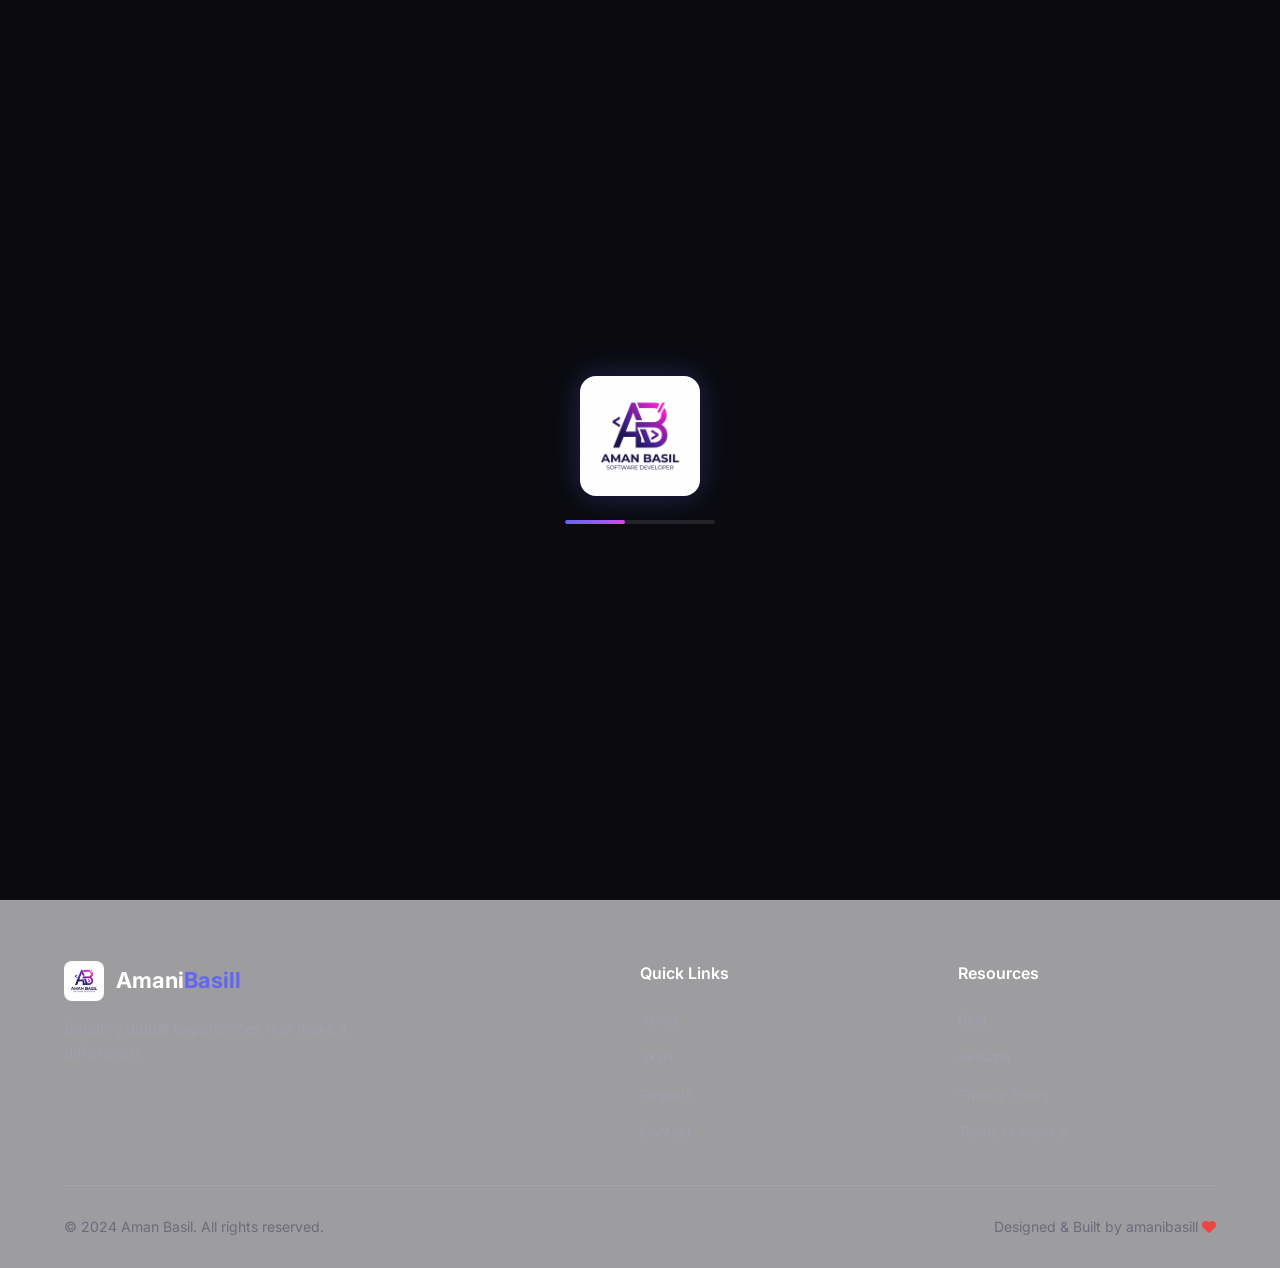
<file: index.html>
<!DOCTYPE html>
<html lang="en">

<head>
    <meta charset="UTF-8">
    <meta name="google-site-verification" content="eWk0F4QhsRyZK2ic1I2LF1OOt6vIKSV0pOvUSKp-FAA" />
    <meta name="viewport" content="width=device-width, initial-scale=1.0">
    <title>Developer Portfolio | Aman Basil</title>
    <link rel="stylesheet" href="styles.css">
    <link rel="preconnect" href="https://fonts.googleapis.com">
    <link rel="preconnect" href="https://fonts.gstatic.com" crossorigin>
    <link
        href="https://fonts.googleapis.com/css2?family=Inter:wght@300;400;500;600;700&family=Space+Grotesk:wght@400;500;600;700&display=swap"
        rel="stylesheet">
    <link rel="stylesheet" href="https://cdnjs.cloudflare.com/ajax/libs/font-awesome/6.4.0/css/all.min.css">
</head>

<body>

    <!-- Splash Screen -->
    <div id="splash-screen">
        <div class="splash-content">
            <img src="amanibasill_logo.png" alt="Aman Basil Logo" class="splash-logo">
            <div class="splash-loader"></div>
        </div>
    </div>

    <div class="hero-background">
        <div class="hero-slider">
            <div class="slide" style="background-image: url('aa1.jpg')"></div>
            <div class="slide" style="background-image: url('aa2.jpg')"></div>
            <div class="slide" style="background-image: url('aa3.jpg')"></div>
            <div class="slide" style="background-image: url('aa4.jpg')"></div>
            <div class="slide" style="background-image: url('aa6.jpg')"></div>
            <div class="slider-overlay"></div>
        </div>
        <div class="grid-pattern"></div>
        <div class="ice-hill"></div>
        <div class="snow-container" id="snowContainer"></div>
        <div class="gradient-orb orb-1"></div>
        <div class="gradient-orb orb-2"></div>
    </div>

    <!-- Navigation -->
    <nav class="navbar" id="navbar">
        <div class="nav-container">
            <a href="index.html" class="logo">
                <img src="amanibasill_logo.png" alt="Aman Basil Logo" class="brand-logo">
                <span class="logo-text" style="margin-left: 12px; font-size: 22px;">Amani</span><span
                    class="logo-accent" style="font-size: 22px;">Basill</span>
            </a>
            <ul class="nav-links">
                <li><a href="about.html">About</a></li>
                <li><a href="skills.html">Skills</a></li>
                <li><a href="projects.html">Projects</a></li>
                <li><a href="contact.html">Contact</a></li>


                <li><a href="privacy.html">Privacy</a></li>
                <li><a href="terms.html">Terms</a></li>
            </ul>
            <div class="nav-social">
                <a href="https://github.com/amanibasill" class="nav-social-link" title="GitHub"><i
                        class="fab fa-github"></i></a>
                <a href="https://linkedin.com/in/amanibasill" class="nav-social-link" title="LinkedIn"><i
                        class="fab fa-linkedin-in"></i></a>
                <a href="https://twitter.com/amanibasill" class="nav-social-link" title="Twitter"><i
                        class="fab fa-twitter"></i></a>
                <a href="https://instagram.com/amanibasill" class="nav-social-link" title="Instagram"><i
                        class="fab fa-instagram"></i></a>
            </div>
            <button class="mobile-menu-btn" id="mobileMenuBtn" aria-label="Toggle menu">
                <span></span>
                <span></span>
                <span></span>
            </button>
        </div>
    </nav>

    <!-- Mobile Menu -->
    <div class="mobile-menu" id="mobileMenu">
        <ul class="mobile-nav-links">
            <li><a href="about.html">About</a></li>
            <li><a href="skills.html">Skills</a></li>
            <li><a href="projects.html">Projects</a></li>
            <li><a href="contact.html">Contact</a></li>
        </ul>
    </div>

    <!-- Hero Section -->
    <section class="hero" id="home">

        <div class="hero-content">
            <div class="hero-badge">
                <span class="badge-dot"></span>
                Available for work
            </div>
            <h1 class="hero-title">
                Hi, I'm <span class="highlight">AmanBasill</span><br>
                Software Developer
            </h1>
            <p class="hero-subtitle">
                <span>I build exceptional digital experiences with clean code and innovative solutions. Specializing in
                    full-stack development and creating user-centric applications.</span>
            </p>
            <div class="hero-cta">
                <a href="projects.html" class="btn btn-primary">View My Work</a>
                <a href="contact.html" class="btn btn-secondary">Get In Touch</a>
            </div>
            <div class="hero-stats">
                <div class="stat-item">
                    <span class="stat-number">5+</span>
                    <span class="stat-label">Years Experience</span>
                </div>
                <div class="stat-item">
                    <span class="stat-number">50+</span>
                    <span class="stat-label">Projects Completed</span>
                </div>
                <div class="stat-item">
                    <span class="stat-number">30+</span>
                    <span class="stat-label">Happy Clients</span>
                </div>
            </div>
            <div class="hero-social">
                <a href="https://github.com/amanibasill" class="hero-social-link" title="GitHub">
                    <i class="fab fa-github"></i>
                </a>
                <a href="https://linkedin.com/in/amanibasill" class="hero-social-link" title="LinkedIn">
                    <i class="fab fa-linkedin-in"></i>
                </a>
                <a href="https://twitter.com/amanibasill" class="hero-social-link" title="Twitter">
                    <i class="fab fa-twitter"></i>
                </a>
                <a href="https://instagram.com/amanibasill" class="hero-social-link" title="Instagram">
                    <i class="fab fa-instagram"></i>
                </a>
                <a href="https://facebook.com/amanibasill" class="hero-social-link" title="Facebook">
                    <i class="fab fa-facebook-f"></i>
                </a>
            </div>
        </div>

    </section>

    <!-- Footer -->
    <footer class="footer">
        <div class="container">
            <div class="footer-content">
                <div class="footer-brand">
                    <a href="index.html" class="logo">
                        <img src="amanibasill_logo.png" alt="Aman Basil Logo" class="brand-logo">
                        <span class="logo-text" style="margin-left: 12px; font-size: 22px;">Amani</span><span
                            class="logo-accent" style="font-size: 22px;">Basill</span>
                    </a>
                    <p>Building digital experiences that make a difference.</p>
                </div>
                <div class="footer-links">
                    <h4>Quick Links</h4>
                    <ul>
                        <li><a href="about.html">About</a></li>
                        <li><a href="skills.html">Skills</a></li>
                        <li><a href="projects.html">Projects</a></li>
                        <li><a href="contact.html">Contact</a></li>
                    </ul>
                </div>
                <div class="footer-links">
                    <h4>Resources</h4>
                    <ul>
                        <li><a href="#">Blog</a></li>
                        <li><a href="#">Resume</a></li>
                        <li><a href="#">Privacy Policy</a></li>
                        <li><a href="#">Terms of Service</a></li>
                    </ul>
                </div>
            </div>
            <div class="footer-bottom">
                <p>&copy; 2024 Aman Basil. All rights reserved.</p>
                <p>Designed & Built by amanibasill <i class="fas fa-heart"></i></p>
            </div>
        </div>
    </footer>

    <script src="script.js"></script>
</body>

</html>
</file>
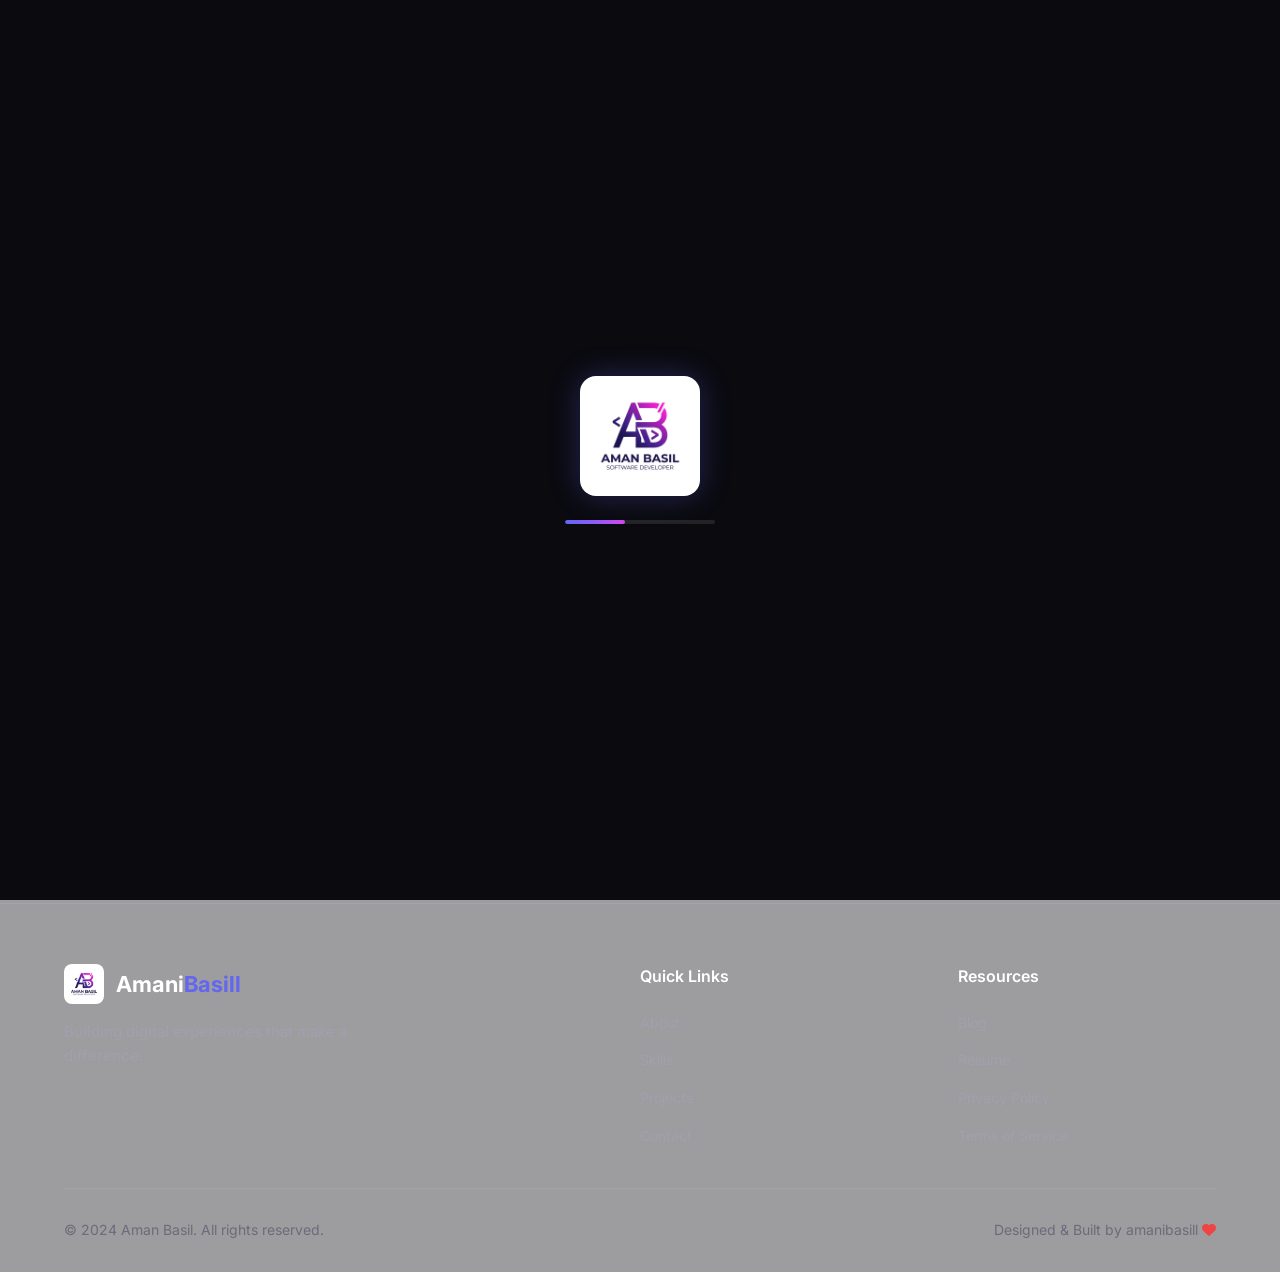
<file: about.html>
<!DOCTYPE html>
<html lang="en">
<head>
    <meta charset="UTF-8">
    <meta name="viewport" content="width=device-width, initial-scale=1.0">
    <title>Developer Portfolio | Aman Basil</title>
    <link rel="stylesheet" href="styles.css">
    <link rel="preconnect" href="https://fonts.googleapis.com">
    <link rel="preconnect" href="https://fonts.gstatic.com" crossorigin>
    <link href="https://fonts.googleapis.com/css2?family=Inter:wght@300;400;500;600;700&family=Space+Grotesk:wght@400;500;600;700&display=swap" rel="stylesheet">
    <link rel="stylesheet" href="https://cdnjs.cloudflare.com/ajax/libs/font-awesome/6.4.0/css/all.min.css">
</head>
<body>

    <!-- Splash Screen -->
    <div id="splash-screen">
        <div class="splash-content">
            <img src="amanibasill_logo.png" alt="Aman Basil Logo" class="splash-logo">
            <div class="splash-loader"></div>
        </div>
    </div>

    <div class="hero-background">
        <div class="hero-slider">
            <div class="slide" style="background-image: url('aa1.jpg')"></div>
            <div class="slide" style="background-image: url('aa2.jpg')"></div>
            <div class="slide" style="background-image: url('aa3.jpg')"></div>
            <div class="slide" style="background-image: url('aa4.jpg')"></div>
            <div class="slide" style="background-image: url('aa6.jpg')"></div>
            <div class="slider-overlay"></div>
        </div>
        <div class="grid-pattern"></div>
        <div class="ice-hill"></div>
        <div class="snow-container" id="snowContainer"></div>
        <div class="gradient-orb orb-1"></div>
        <div class="gradient-orb orb-2"></div>
    </div>
    <!-- Navigation -->
    <nav class="navbar" id="navbar">
        <div class="nav-container">
            <a href="index.html" class="logo">
                <img src="amanibasill_logo.png" alt="Aman Basil Logo" class="brand-logo">
                <span class="logo-text" style="margin-left: 12px; font-size: 22px;">Amani</span><span class="logo-accent" style="font-size: 22px;">Basill</span>
            </a>
            <ul class="nav-links">
                <li><a href="about.html">About</a></li>
                <li><a href="skills.html">Skills</a></li>
                <li><a href="projects.html">Projects</a></li>
                <li><a href="contact.html">Contact</a></li>
                
                <li><a href="resume.html">Resume</a></li>
                <li><a href="privacy.html">Privacy</a></li>
                <li><a href="terms.html">Terms</a></li>
            </ul>
            <div class="nav-social">
                <a href="https://github.com/amanibasill" class="nav-social-link" title="GitHub"><i class="fab fa-github"></i></a>
                <a href="https://linkedin.com/in/amanibasill" class="nav-social-link" title="LinkedIn"><i class="fab fa-linkedin-in"></i></a>
                <a href="https://twitter.com/amanibasill" class="nav-social-link" title="Twitter"><i class="fab fa-twitter"></i></a>
                <a href="https://instagram.com/amanibasill" class="nav-social-link" title="Instagram"><i class="fab fa-instagram"></i></a>
            </div>
            <button class="mobile-menu-btn" id="mobileMenuBtn" aria-label="Toggle menu">
                <span></span>
                <span></span>
                <span></span>
            </button>
        </div>
    </nav>

    <!-- Mobile Menu -->
    <div class="mobile-menu" id="mobileMenu">
        <ul class="mobile-nav-links">
            <li><a href="about.html">About</a></li>
            <li><a href="skills.html">Skills</a></li>
            <li><a href="projects.html">Projects</a></li>
            <li><a href="contact.html">Contact</a></li>
        </ul>
    </div>

    <!-- About Section -->
    <section class="about" id="about">
        <div class="container">
            <div class="section-header">
                <span class="section-tag">About Me</span>
                <h2 class="section-title">Passionate Developer & Problem Solver</h2>
            </div>
            <div class="about-content">
                <div class="about-image">
                    <div class="image-frame">
                        <div class="image-placeholder">
                            <img src="aa6.jpg" alt="Aman Basil">
                        </div>
                    </div>
                </div>
                <div class="about-text">
                    <h3>Building Digital Solutions That Matter</h3>
                    <p>
                        I'm a dedicated software developer with a passion for creating efficient, scalable, 
                        and user-friendly applications. With a strong foundation in computer science and 
                        years of hands-on experience, I specialize in transforming complex problems into 
                        elegant solutions.
                    </p>
                    <p>
                        My journey in software development has equipped me with a diverse skill set spanning 
                        frontend and backend technologies. I believe in writing clean, maintainable code and 
                        continuously learning new technologies to stay at the forefront of the industry.
                    </p>
                    <div class="about-highlights">
                        <div class="highlight-item">
                            <i class="fas fa-code"></i>
                            <span>Clean Code</span>
                        </div>
                        <div class="highlight-item">
                            <i class="fas fa-lightbulb"></i>
                            <span>Problem Solving</span>
                        </div>
                        <div class="highlight-item">
                            <i class="fas fa-users"></i>
                            <span>Team Collaboration</span>
                        </div>
                        <div class="highlight-item">
                            <i class="fas fa-rocket"></i>
                            <span>Innovation</span>
                        </div>
                    </div>
                    <a href="#" class="btn btn-outline">
                        <i class="fas fa-download"></i>
                        Download Resume
                    </a>
                </div>
            </div>
        </div>
    </section>

    <!-- Footer -->
    <footer class="footer">
        <div class="container">
            <div class="footer-content">
                <div class="footer-brand">
                    <a href="index.html" class="logo">
                        <img src="amanibasill_logo.png" alt="Aman Basil Logo" class="brand-logo">
                        <span class="logo-text" style="margin-left: 12px; font-size: 22px;">Amani</span><span class="logo-accent" style="font-size: 22px;">Basill</span>
                    </a>
                    <p>Building digital experiences that make a difference.</p>
                </div>
                <div class="footer-links">
                    <h4>Quick Links</h4>
                    <ul>
                        <li><a href="about.html">About</a></li>
                        <li><a href="skills.html">Skills</a></li>
                        <li><a href="projects.html">Projects</a></li>
                        <li><a href="contact.html">Contact</a></li>
                    </ul>
                </div>
                <div class="footer-links">
                    <h4>Resources</h4>
                    <ul>
                        <li><a href="#">Blog</a></li>
                        <li><a href="#">Resume</a></li>
                        <li><a href="#">Privacy Policy</a></li>
                        <li><a href="#">Terms of Service</a></li>
                    </ul>
                </div>
            </div>
            <div class="footer-bottom">
                <p>&copy; 2024 Aman Basil. All rights reserved.</p>
                <p>Designed & Built by amanibasill <i class="fas fa-heart"></i></p>
            </div>
        </div>
    </footer>

    <script src="script.js"></script>
</body>
</html>
</file>
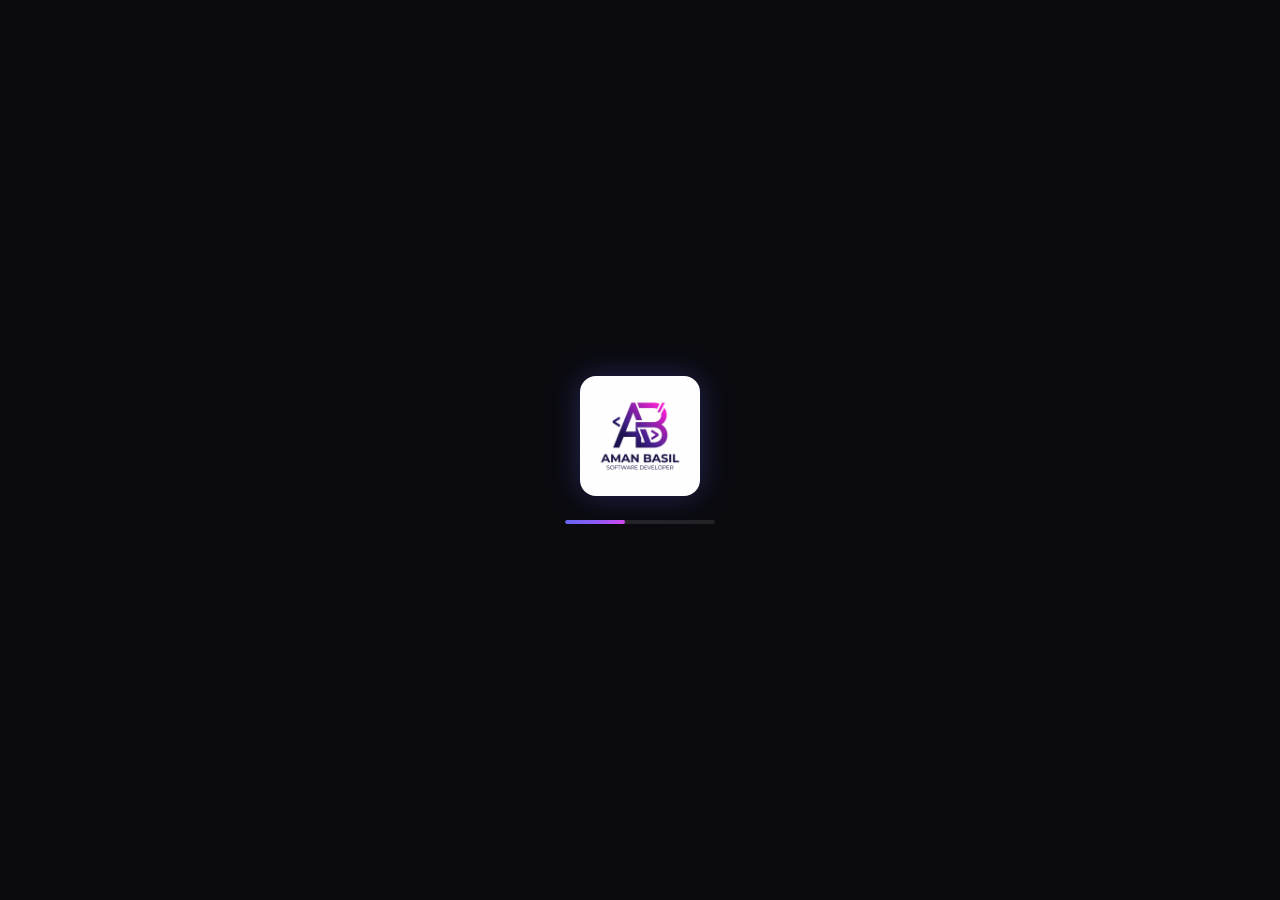
<file: blog.html>
<!DOCTYPE html>
<html lang="en">
<head>
    <meta charset="UTF-8">
    <meta name="viewport" content="width=device-width, initial-scale=1.0">
    <title>Blog | Aman Basill</title>
    <link rel="stylesheet" href="styles.css">
    <link rel="preconnect" href="https://fonts.googleapis.com">
    <link rel="preconnect" href="https://fonts.gstatic.com" crossorigin>
    <link href="https://fonts.googleapis.com/css2?family=Inter:wght@300;400;500;600;700&family=Space+Grotesk:wght@400;500;600;700&display=swap" rel="stylesheet">
    <link rel="stylesheet" href="https://cdnjs.cloudflare.com/ajax/libs/font-awesome/6.4.0/css/all.min.css">
</head>
<body>
    <!-- Splash Screen -->
    <div id="splash-screen">
        <div class="splash-content">
            <img src="amanibasill_logo.png" alt="Aman Basil Logo" class="splash-logo">
            <div class="splash-loader"></div>
        </div>
    </div>
    <!-- Hero Background (same as index) -->
    <div class="hero-background">
        <div class="hero-slider">
            <div class="slide" style="background-image: url('aa1.jpg')"></div>
            <div class="slide" style="background-image: url('aa2.jpg')"></div>
            <div class="slide" style="background-image: url('aa3.jpg')"></div>
            <div class="slide" style="background-image: url('aa4.jpg')"></div>
            <div class="slide" style="background-image: url('aa6.jpg')"></div>
            <div class="slider-overlay"></div>
        </div>
        <div class="grid-pattern"></div>
        <div class="ice-hill"></div>
        <div class="snow-container" id="snowContainer"></div>
        <div class="gradient-orb orb-1"></div>
        <div class="gradient-orb orb-2"></div>
    </div>
    <!-- Hero Background (same as index) -->
    <div class="hero-background">
        <div class="hero-slider">
            <div class="slide" style="background-image: url('aa1.jpg')"></div>
            <div class="slide" style="background-image: url('aa2.jpg')"></div>
            <div class="slide" style="background-image: url('aa3.jpg')"></div>
            <div class="slide" style="background-image: url('aa4.jpg')"></div>
            <div class="slide" style="background-image: url('aa6.jpg')"></div>
            <div class="slider-overlay"></div>
        </div>
        <div class="grid-pattern"></div>
        <div class="ice-hill"></div>
        <div class="snow-container" id="snowContainer"></div>
        <div class="gradient-orb orb-1"></div>
        <div class="gradient-orb orb-2"></div>
    </div>

    <!-- Navigation -->
    <nav class="navbar" id="navbar">
        <div class="nav-container">
            <a href="index.html" class="logo">
                <img src="amanibasill_logo.png" alt="Aman Basil Logo" class="brand-logo">
                <span class="logo-text" style="margin-left: 12px; font-size: 22px;">Amani</span><span class="logo-accent" style="font-size: 22px;">Basill</span>
            </a>
            <ul class="nav-links">
                <li><a href="about.html">About</a></li>
                <li><a href="skills.html">Skills</a></li>
                <li><a href="projects.html">Projects</a></li>
                <li><a href="contact.html">Contact</a></li>
            </ul>
            <div class="nav-social">
                <a href="https://github.com/amanibasill" class="nav-social-link" title="GitHub"><i class="fab fa-github"></i></a>
                <a href="https://linkedin.com/in/amanibasill" class="nav-social-link" title="LinkedIn"><i class="fab fa-linkedin-in"></i></a>
                <a href="https://twitter.com/amanibasill" class="nav-social-link" title="Twitter"><i class="fab fa-twitter"></i></a>
                <a href="https://instagram.com/amanibasill" class="nav-social-link" title="Instagram"><i class="fab fa-instagram"></i></a>
            </div>
            <button class="mobile-menu-btn" id="mobileMenuBtn" aria-label="Toggle menu">
                <span></span><span></span><span></span>
            </button>
        </div>
    </nav>

    <!-- Blog Section -->
    <section class="blog" id="blog">
        <div class="container">
            <div class="section-header">
                <span class="section-tag">Blog</span>
                <h2 class="section-title">Thoughts & Articles</h2>
            </div>
            <p class="blog-intro">Welcome to my personal blog. Here I share insights on software development, tech trends, and my learning journey. Stay tuned for upcoming posts!</p>
            <!-- Placeholder for future posts -->
        </div>
    </section>

    <!-- Footer -->
    <footer class="footer">
        <div class="container">
            <div class="footer-content">
                <div class="footer-brand">
                    <a href="index.html" class="logo">
                        <img src="amanibasill_logo.png" alt="Aman Basil Logo" class="brand-logo">
                        <span class="logo-text" style="margin-left: 12px; font-size: 22px;">Amani</span><span class="logo-accent" style="font-size: 22px;">Basill</span>
                    </a>
                    <p>Building digital experiences that make a difference.</p>
                </div>
                <div class="footer-links">
                    <h4>Quick Links</h4>
                    <ul>
                        <li><a href="about.html">About</a></li>
                        <li><a href="skills.html">Skills</a></li>
                        <li><a href="projects.html">Projects</a></li>
                        <li><a href="contact.html">Contact</a></li>
                    </ul>
                </div>
                <div class="footer-links">
                    <h4>Resources</h4>
                    <ul>
                        <li><a href="blog.html">Blog</a></li>
                        <li><a href="resume.html">Resume</a></li>
                        <li><a href="privacy.html">Privacy Policy</a></li>
                        <li><a href="terms.html">Terms of Service</a></li>
                    </ul>
                </div>
            </div>
            <div class="footer-bottom">
                <p>&copy; 2024 Aman Basil. All rights reserved.</p>
                <p>Designed & Built by amanibasill <i class="fas fa-heart"></i></p>
            </div>
        </div>
    </footer>

    <script src="script.js"></script>
</body>
</html>
</file>
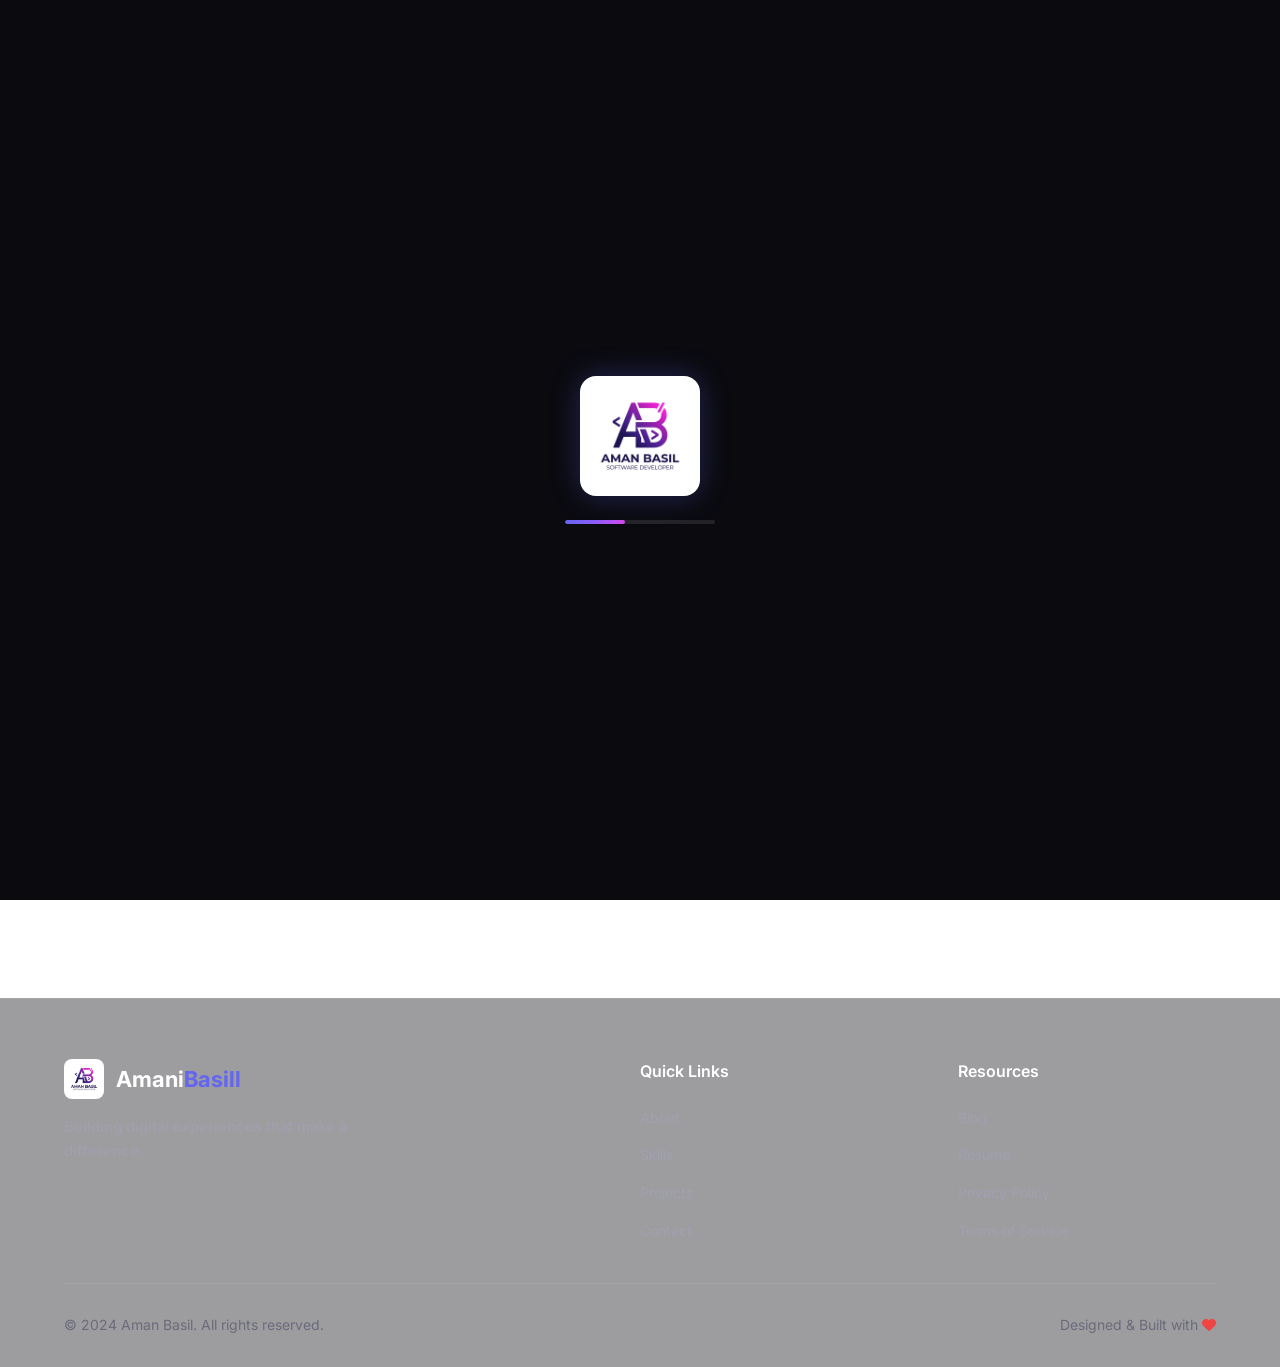
<file: contact.html>
<!DOCTYPE html>
<html lang="en">

<head>
    <meta charset="UTF-8">
    <meta name="viewport" content="width=device-width, initial-scale=1.0">
    <title>Developer Portfolio | Aman Basil</title>
    <link rel="stylesheet" href="styles.css">
    <link rel="preconnect" href="https://fonts.googleapis.com">
    <link rel="preconnect" href="https://fonts.gstatic.com" crossorigin>
    <link
        href="https://fonts.googleapis.com/css2?family=Inter:wght@300;400;500;600;700&family=Space+Grotesk:wght@400;500;600;700&display=swap"
        rel="stylesheet">
    <link rel="stylesheet" href="https://cdnjs.cloudflare.com/ajax/libs/font-awesome/6.4.0/css/all.min.css">
</head>

<body>

    <!-- Splash Screen -->
    <div id="splash-screen">
        <div class="splash-content">
            <img src="amanibasill_logo.png" alt="Aman Basil Logo" class="splash-logo">
            <div class="splash-loader"></div>
        </div>
    </div>


    <div class="hero-background">
        <div class="hero-slider">
            <div class="slide" style="background-image: url('aa1.jpg')"></div>
            <div class="slide" style="background-image: url('aa2.jpg')"></div>
            <div class="slide" style="background-image: url('aa3.jpg')"></div>
            <div class="slide" style="background-image: url('aa4.jpg')"></div>
            <div class="slide" style="background-image: url('aa6.jpg')"></div>
            <div class="slider-overlay"></div>
        </div>
        <div class="grid-pattern"></div>
        <div class="ice-hill"></div>
        <div class="snow-container" id="snowContainer"></div>
        <div class="gradient-orb orb-1"></div>
        <div class="gradient-orb orb-2"></div>
    </div>

    <!-- Navigation -->
    <nav class="navbar" id="navbar">
        <div class="nav-container">
            <a href="index.html" class="logo">
                <img src="amanibasill_logo.png" alt="Aman Basil Logo" class="brand-logo">
                <span class="logo-text" style="margin-left: 12px; font-size: 22px;">Amani</span><span
                    class="logo-accent" style="font-size: 22px;">Basill</span>
            </a>
            <ul class="nav-links">
                <li><a href="about.html">About</a></li>
                <li><a href="skills.html">Skills</a></li>
                <li><a href="projects.html">Projects</a></li>
                <li><a href="contact.html">Contact</a></li>
            </ul>
            <div class="nav-social">
                <a href="https://github.com/amanibasill" class="nav-social-link" title="GitHub"><i
                        class="fab fa-github"></i></a>
                <a href="https://linkedin.com/in/amanibasill" class="nav-social-link" title="LinkedIn"><i
                        class="fab fa-linkedin-in"></i></a>
                <a href="https://twitter.com/amanibasill" class="nav-social-link" title="Twitter"><i
                        class="fab fa-twitter"></i></a>
                <a href="https://instagram.com/amanibasill" class="nav-social-link" title="Instagram"><i
                        class="fab fa-instagram"></i></a>
            </div>
            <button class="mobile-menu-btn" id="mobileMenuBtn" aria-label="Toggle menu">
                <span></span>
                <span></span>
                <span></span>
            </button>
        </div>
    </nav>

    <!-- Mobile Menu -->
    <div class="mobile-menu" id="mobileMenu">
        <ul class="mobile-nav-links">
            <li><a href="about.html">About</a></li>
            <li><a href="skills.html">Skills</a></li>
            <li><a href="projects.html">Projects</a></li>
            <li><a href="contact.html">Contact</a></li>
        </ul>
    </div>

    <!-- Contact Section -->
    <section class="contact" id="contact">
        <div class="container">
            <div class="section-header">
                <span class="section-tag">Get In Touch</span>
                <h2 class="section-title">Let's Work Together</h2>
            </div>
            <div class="contact-content">
                <div class="contact-info">
                    <div class="contact-intro">
                        <p>
                            Have a project in mind or want to collaborate? I'd love to hear from you.
                            Let's create something amazing together.
                        </p>
                    </div>
                    <div class="contact-methods">
                        <div class="contact-method">
                            <div class="method-icon">
                                <i class="fas fa-envelope"></i>
                            </div>
                            <div class="method-details">
                                <span class="method-label">Email</span>
                                <a href="mailto:amanibasilsssss@gmail.com">amanibasilsssss@gmail.com</a>
                            </div>
                        </div>
                        <div class="contact-method">
                            <div class="method-icon">
                                <i class="fas fa-phone"></i>
                            </div>
                            <div class="method-details">
                                <span class="method-label">Phone</span>
                                <a href="tel:+27795955874">079 595 5874</a>
                            </div>
                        </div>
                        <div class="contact-method">
                            <div class="method-icon">
                                <i class="fas fa-map-marker-alt"></i>
                            </div>
                            <div class="method-details">
                                <span class="method-label">Location</span>
                                <span>Kigali, Rwanda</span>
                            </div>
                        </div>
                    </div>
                    <div class="social-links">
                        <a href="https://github.com/amanibasill" class="social-link" title="GitHub">
                            <i class="fab fa-github"></i>
                        </a>
                        <a href="https://linkedin.com/in/amanibasill" class="social-link" title="LinkedIn">
                            <i class="fab fa-linkedin-in"></i>
                        </a>
                        <a href="https://twitter.com/amanibasill" class="social-link" title="Twitter">
                            <i class="fab fa-twitter"></i>
                        </a>
                        <a href="https://instagram.com/amanibasill" class="social-link" title="Instagram">
                            <i class="fab fa-instagram"></i>
                        </a>
                        <a href="https://facebook.com/amanibasill" class="social-link" title="Facebook">
                            <i class="fab fa-facebook-f"></i>
                        </a>
                        <a href="https://stackoverflow.com/users/amanibasill" class="social-link"
                            title="Stack Overflow">
                            <i class="fab fa-stack-overflow"></i>
                        </a>
                        <a href="https://dribbble.com/amanibasill" class="social-link" title="Dribbble">
                            <i class="fab fa-dribbble"></i>
                        </a>
                    </div>
                </div>
                <form class="contact-form" id="contactForm">
                    <div class="form-group">
                        <label for="name">Name</label>
                        <input type="text" id="name" name="name" required placeholder="Your name">
                    </div>
                    <div class="form-group">
                        <label for="email">Email</label>
                        <input type="email" id="email" name="email" required placeholder="your@email.com">
                    </div>
                    <div class="form-group">
                        <label for="subject">Subject</label>
                        <input type="text" id="subject" name="subject" required placeholder="What's this about?">
                    </div>
                    <div class="form-group">
                        <label for="message">Message</label>
                        <textarea id="message" name="message" rows="5" required
                            placeholder="Tell me about your project..."></textarea>
                    </div>
                    <button type="submit" class="btn btn-primary btn-full">
                        <i class="fas fa-paper-plane"></i>
                        Send Message
                    </button>
                </form>
            </div>
        </div>
    </section>

    <!-- Footer -->
    <footer class="footer">
        <div class="container">
            <div class="footer-content">
                <div class="footer-brand">
                    <a href="index.html" class="logo">
                        <img src="amanibasill_logo.png" alt="Aman Basil Logo" class="brand-logo">
                        <span class="logo-text" style="margin-left: 12px; font-size: 22px;">Amani</span><span
                            class="logo-accent" style="font-size: 22px;">Basill</span>
                    </a>
                    <p>Building digital experiences that make a difference.</p>
                </div>
                <div class="footer-links">
                    <h4>Quick Links</h4>
                    <ul>
                        <li><a href="about.html">About</a></li>
                        <li><a href="skills.html">Skills</a></li>
                        <li><a href="projects.html">Projects</a></li>
                        <li><a href="contact.html">Contact</a></li>
                    </ul>
                </div>
                <div class="footer-links">
                    <h4>Resources</h4>
                    <ul>
                        <li><a href="#">Blog</a></li>
                        <li><a href="#">Resume</a></li>
                        <li><a href="#">Privacy Policy</a></li>
                        <li><a href="#">Terms of Service</a></li>
                    </ul>
                </div>
            </div>
            <div class="footer-bottom">
                <p>&copy; 2024 Aman Basil. All rights reserved.</p>
                <p>Designed & Built with <i class="fas fa-heart"></i></p>
            </div>
        </div>
    </footer>

    <script src="script.js"></script>
</body>

</html>
</file>
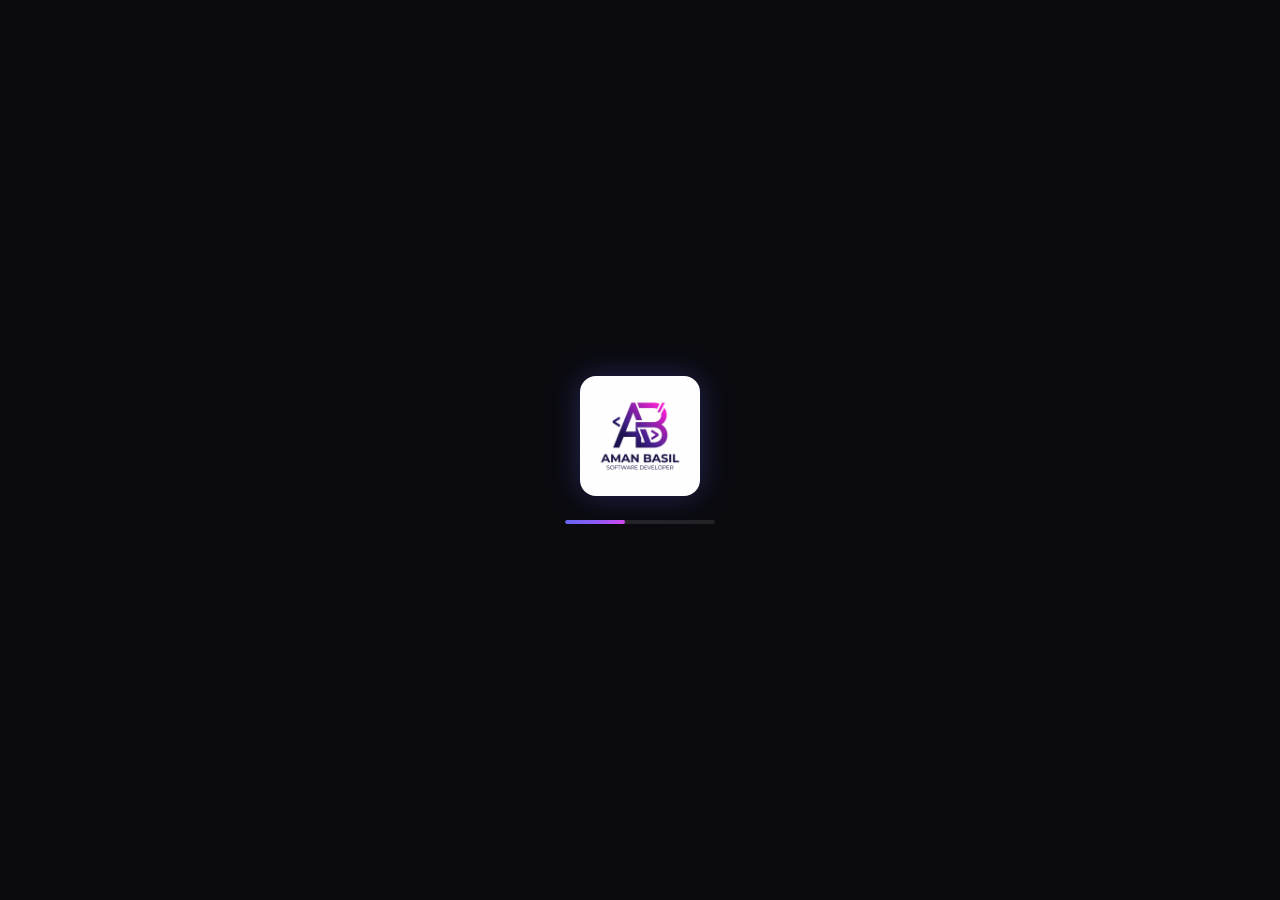
<file: privacy.html>
<!DOCTYPE html>
<html lang="en">
<head>
    <meta charset="UTF-8">
    <meta name="viewport" content="width=device-width, initial-scale=1.0">
    <title>Privacy Policy | Aman Basill</title>
    <link rel="stylesheet" href="styles.css">
    <link rel="preconnect" href="https://fonts.googleapis.com">
    <link rel="preconnect" href="https://fonts.gstatic.com" crossorigin>
    <link href="https://fonts.googleapis.com/css2?family=Inter:wght@300;400;500;600;700&family=Space+Grotesk:wght@400;500;600;700&display=swap" rel="stylesheet">
    <link rel="stylesheet" href="https://cdnjs.cloudflare.com/ajax/libs/font-awesome/6.4.0/css/all.min.css">
</head>
<body>
    <!-- Splash Screen -->
    <div id="splash-screen">
        <div class="splash-content">
            <img src="amanibasill_logo.png" alt="Aman Basil Logo" class="splash-logo">
            <div class="splash-loader"></div>
        </div>
    </div>
    <!-- Hero Background (same as index) -->
    <div class="hero-background">
        <div class="hero-slider">
            <div class="slide" style="background-image: url('aa1.jpg')"></div>
            <div class="slide" style="background-image: url('aa2.jpg')"></div>
            <div class="slide" style="background-image: url('aa3.jpg')"></div>
            <div class="slide" style="background-image: url('aa4.jpg')"></div>
            <div class="slide" style="background-image: url('aa6.jpg')"></div>
            <div class="slider-overlay"></div>
        </div>
        <div class="grid-pattern"></div>
        <div class="ice-hill"></div>
        <div class="snow-container" id="snowContainer"></div>
        <div class="gradient-orb orb-1"></div>
        <div class="gradient-orb orb-2"></div>
    </div>

    <!-- Navigation -->
    <nav class="navbar" id="navbar">
        <div class="nav-container">
            <a href="index.html" class="logo">
                <img src="amanibasill_logo.png" alt="Aman Basil Logo" class="brand-logo">
                <span class="logo-text" style="margin-left: 12px; font-size: 22px;">Amani</span><span class="logo-accent" style="font-size: 22px;">Basill</span>
            </a>
            <ul class="nav-links">
                <li><a href="about.html">About</a></li>
                <li><a href="skills.html">Skills</a></li>
                <li><a href="projects.html">Projects</a></li>
                <li><a href="contact.html">Contact</a></li>
            </ul>
            <div class="nav-social">
                <a href="https://github.com/amanibasill" class="nav-social-link" title="GitHub"><i class="fab fa-github"></i></a>
                <a href="https://linkedin.com/in/amanibasill" class="nav-social-link" title="LinkedIn"><i class="fab fa-linkedin-in"></i></a>
                <a href="https://twitter.com/amanibasill" class="nav-social-link" title="Twitter"><i class="fab fa-twitter"></i></a>
                <a href="https://instagram.com/amanibasill" class="nav-social-link" title="Instagram"><i class="fab fa-instagram"></i></a>
            </div>
            <button class="mobile-menu-btn" id="mobileMenuBtn" aria-label="Toggle menu"><span></span><span></span><span></span></button>
        </div>
    </nav>

    <!-- Privacy Section -->
    <section class="privacy" id="privacy">
        <div class="container">
            <div class="section-header">
                <span class="section-tag">Privacy</span>
                <h2 class="section-title">Privacy Policy</h2>
            </div>
            <p class="privacy-intro">Your privacy is important to me. This page outlines how I collect, use, and protect any information you provide when visiting my portfolio site.</p>
            <h3>Information Collected</h3>
            <p>I only collect information that you voluntarily provide, such as contact form submissions or newsletter sign‑ups.</p>
            <h3>Use of Information</h3>
            <p>The information is used solely to respond to your inquiries and improve the site experience.</p>
            <h3>Data Storage</h3>
            <p>All data is stored securely and is not shared with third parties.</p>
            <h3>Cookies</h3>
            <p>Only essential cookies for site functionality are used; no tracking cookies are deployed.</p>
            <p class="privacy-footer">If you have any questions regarding this policy, feel free to <a href="contact.html">contact me</a>.</p>
        </div>
    </section>

    <!-- Footer -->
    <footer class="footer">
        <div class="container">
            <div class="footer-content">
                <div class="footer-brand">
                    <a href="index.html" class="logo">
                        <img src="amanibasill_logo.png" alt="Aman Basil Logo" class="brand-logo">
                        <span class="logo-text" style="margin-left: 12px; font-size: 22px;">Amani</span><span class="logo-accent" style="font-size: 22px;">Basill</span>
                    </a>
                    <p>Building digital experiences that make a difference.</p>
                </div>
                <div class="footer-links">
                    <h4>Quick Links</h4>
                    <ul>
                        <li><a href="about.html">About</a></li>
                        <li><a href="skills.html">Skills</a></li>
                        <li><a href="projects.html">Projects</a></li>
                        <li><a href="contact.html">Contact</a></li>
                    </ul>
                </div>
                <div class="footer-links">
                    <h4>Resources</h4>
                    <ul>
                        <li><a href="blog.html">Blog</a></li>
                        <li><a href="resume.html">Resume</a></li>
                        <li><a href="privacy.html">Privacy Policy</a></li>
                        <li><a href="terms.html">Terms of Service</a></li>
                    </ul>
                </div>
            </div>
            <div class="footer-bottom">
                <p>&copy; 2024 Aman Basil. All rights reserved.</p>
                <p>Designed &amp; Built by amanibasill <i class="fas fa-heart"></i></p>
            </div>
        </div>
    </footer>
    <script src="script.js"></script>
</body>
</html>
</file>
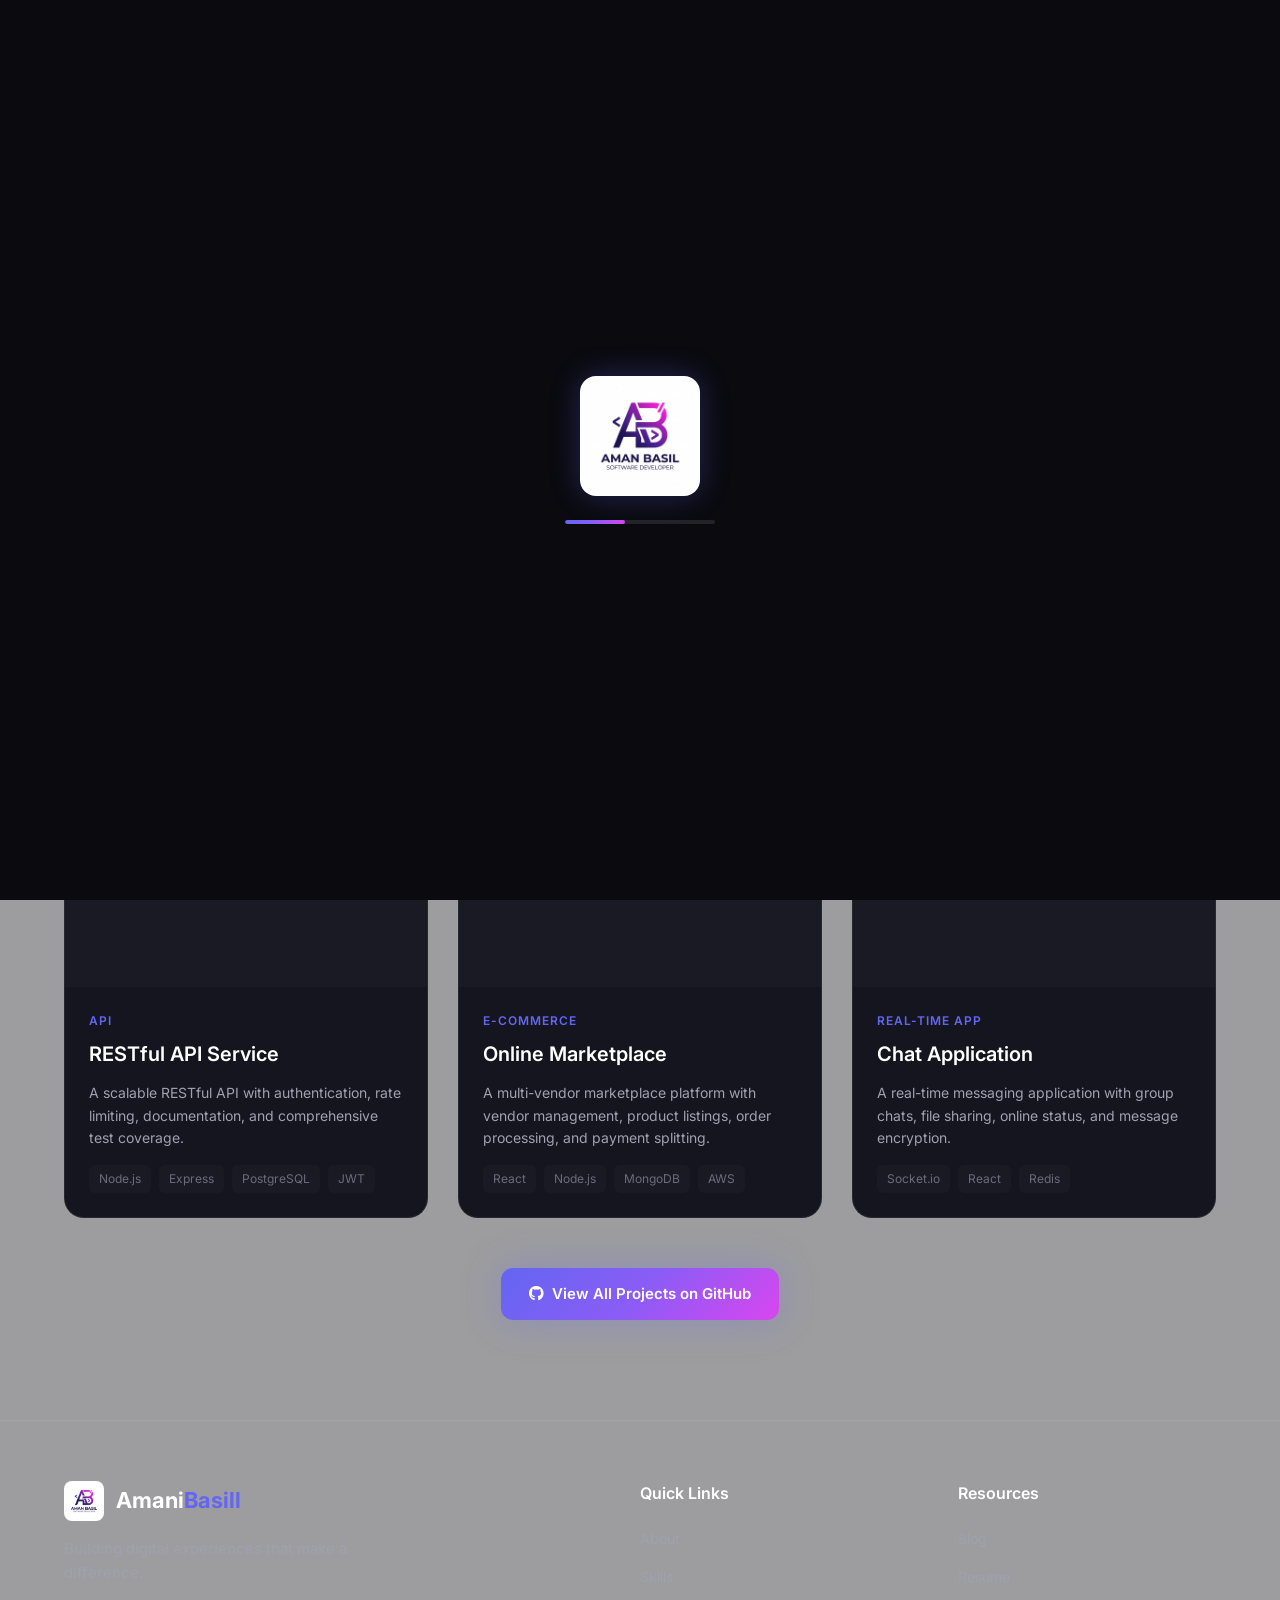
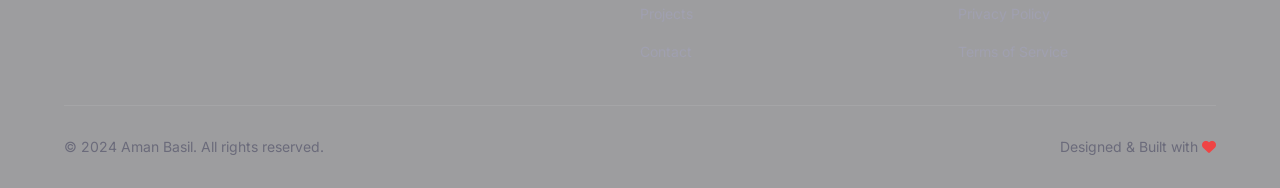
<file: projects.html>
<!DOCTYPE html>
<html lang="en">
<head>
    <meta charset="UTF-8">
    <meta name="viewport" content="width=device-width, initial-scale=1.0">
    <title>Developer Portfolio | Aman Basil</title>
    <link rel="stylesheet" href="styles.css">
    <link rel="preconnect" href="https://fonts.googleapis.com">
    <link rel="preconnect" href="https://fonts.gstatic.com" crossorigin>
    <link href="https://fonts.googleapis.com/css2?family=Inter:wght@300;400;500;600;700&family=Space+Grotesk:wght@400;500;600;700&display=swap" rel="stylesheet">
    <link rel="stylesheet" href="https://cdnjs.cloudflare.com/ajax/libs/font-awesome/6.4.0/css/all.min.css">
</head>
<body>

    <!-- Splash Screen -->
    <div id="splash-screen">
        <div class="splash-content">
            <img src="amanibasill_logo.png" alt="Aman Basil Logo" class="splash-logo">
            <div class="splash-loader"></div>
        </div>
    </div>


    <div class="hero-background">
        <div class="hero-slider">
            <div class="slide" style="background-image: url('aa1.jpg')"></div>
            <div class="slide" style="background-image: url('aa2.jpg')"></div>
            <div class="slide" style="background-image: url('aa3.jpg')"></div>
            <div class="slide" style="background-image: url('aa4.jpg')"></div>
            <div class="slide" style="background-image: url('aa6.jpg')"></div>
            <div class="slider-overlay"></div>
        </div>
        <div class="grid-pattern"></div>
        <div class="ice-hill"></div>
        <div class="snow-container" id="snowContainer"></div>
        <div class="gradient-orb orb-1"></div>
        <div class="gradient-orb orb-2"></div>
    </div>

    <!-- Navigation -->
    <nav class="navbar" id="navbar">
        <div class="nav-container">
            <a href="index.html" class="logo">
                <img src="amanibasill_logo.png" alt="Aman Basil Logo" class="brand-logo">
                <span class="logo-text" style="margin-left: 12px; font-size: 22px;">Amani</span><span class="logo-accent" style="font-size: 22px;">Basill</span>
            </a>
            <ul class="nav-links">
                <li><a href="about.html">About</a></li>
                <li><a href="skills.html">Skills</a></li>
                <li><a href="projects.html">Projects</a></li>
                <li><a href="contact.html">Contact</a></li>
            </ul>
            <div class="nav-social">
                <a href="https://github.com/amanibasill" class="nav-social-link" title="GitHub"><i class="fab fa-github"></i></a>
                <a href="https://linkedin.com/in/amanibasill" class="nav-social-link" title="LinkedIn"><i class="fab fa-linkedin-in"></i></a>
                <a href="https://twitter.com/amanibasill" class="nav-social-link" title="Twitter"><i class="fab fa-twitter"></i></a>
                <a href="https://instagram.com/amanibasill" class="nav-social-link" title="Instagram"><i class="fab fa-instagram"></i></a>
            </div>
            <button class="mobile-menu-btn" id="mobileMenuBtn" aria-label="Toggle menu">
                <span></span>
                <span></span>
                <span></span>
            </button>
        </div>
    </nav>

    <!-- Mobile Menu -->
    <div class="mobile-menu" id="mobileMenu">
        <ul class="mobile-nav-links">
            <li><a href="about.html">About</a></li>
            <li><a href="skills.html">Skills</a></li>
            <li><a href="projects.html">Projects</a></li>
            <li><a href="contact.html">Contact</a></li>
        </ul>
    </div>

    <!-- Projects Section -->
    <section class="projects" id="projects">
        <div class="container">
            <div class="section-header">
                <span class="section-tag">Featured Projects</span>
                <h2 class="section-title">Some of My Recent Work</h2>
            </div>
            <div class="projects-grid">
                <!-- Project Card 1 -->
                <article class="project-card">
                    <div class="project-image">
                        <div class="project-placeholder">
                            <i class="fas fa-project-diagram"></i>
                        </div>
                        <div class="project-overlay">
                            <a href="#" class="project-link" title="View Project">
                                <i class="fas fa-external-link-alt"></i>
                            </a>
                            <a href="#" class="project-github" title="View Source">
                                <i class="fab fa-github"></i>
                            </a>
                        </div>
                    </div>
                    <div class="project-content">
                        <span class="project-category">Web Application</span>
                        <h3 class="project-title">E-Commerce Platform</h3>
                        <p class="project-description">
                            A full-featured e-commerce platform with product management, 
                            shopping cart, payment integration, and admin dashboard.
                        </p>
                        <div class="project-tech">
                            <span>React</span>
                            <span>Node.js</span>
                            <span>MongoDB</span>
                            <span>Stripe</span>
                        </div>
                    </div>
                </article>

                <!-- Project Card 2 -->
                <article class="project-card">
                    <div class="project-image">
                        <div class="project-placeholder">
                            <i class="fas fa-mobile-alt"></i>
                        </div>
                        <div class="project-overlay">
                            <a href="#" class="project-link" title="View Project">
                                <i class="fas fa-external-link-alt"></i>
                            </a>
                            <a href="#" class="project-github" title="View Source">
                                <i class="fab fa-github"></i>
                            </a>
                        </div>
                    </div>
                    <div class="project-content">
                        <span class="project-category">Mobile App</span>
                        <h3 class="project-title">Task Management App</h3>
                        <p class="project-description">
                            A productivity application for task management with 
                            real-time collaboration, notifications, and team workspaces.
                        </p>
                        <div class="project-tech">
                            <span>React Native</span>
                            <span>Firebase</span>
                            <span>Redux</span>
                        </div>
                    </div>
                </article>

                <!-- Project Card 3 -->
                <article class="project-card">
                    <div class="project-image">
                        <div class="project-placeholder">
                            <i class="fas fa-chart-line"></i>
                        </div>
                        <div class="project-overlay">
                            <a href="#" class="project-link" title="View Project">
                                <i class="fas fa-external-link-alt"></i>
                            </a>
                            <a href="#" class="project-github" title="View Source">
                                <i class="fab fa-github"></i>
                            </a>
                        </div>
                    </div>
                    <div class="project-content">
                        <span class="project-category">Dashboard</span>
                        <h3 class="project-title">Analytics Dashboard</h3>
                        <p class="project-description">
                            An interactive analytics dashboard with data visualization, 
                            custom reports, and real-time data updates.
                        </p>
                        <div class="project-tech">
                            <span>Vue.js</span>
                            <span>D3.js</span>
                            <span>Python</span>
                        </div>
                    </div>
                </article>

                <!-- Project Card 4 -->
                <article class="project-card">
                    <div class="project-image">
                        <div class="project-placeholder">
                            <i class="fas fa-robot"></i>
                        </div>
                        <div class="project-overlay">
                            <a href="#" class="project-link" title="View Project">
                                <i class="fas fa-external-link-alt"></i>
                            </a>
                            <a href="#" class="project-github" title="View Source">
                                <i class="fab fa-github"></i>
                            </a>
                        </div>
                    </div>
                    <div class="project-content">
                        <span class="project-category">API</span>
                        <h3 class="project-title">RESTful API Service</h3>
                        <p class="project-description">
                            A scalable RESTful API with authentication, rate limiting, 
                            documentation, and comprehensive test coverage.
                        </p>
                        <div class="project-tech">
                            <span>Node.js</span>
                            <span>Express</span>
                            <span>PostgreSQL</span>
                            <span>JWT</span>
                        </div>
                    </div>
                </article>

                <!-- Project Card 5 -->
                <article class="project-card">
                    <div class="project-image">
                        <div class="project-placeholder">
                            <i class="fas fa-shopping-cart"></i>
                        </div>
                        <div class="project-overlay">
                            <a href="#" class="project-link" title="View Project">
                                <i class="fas fa-external-link-alt"></i>
                            </a>
                            <a href="#" class="project-github" title="View Source">
                                <i class="fab fa-github"></i>
                            </a>
                        </div>
                    </div>
                    <div class="project-content">
                        <span class="project-category">E-Commerce</span>
                        <h3 class="project-title">Online Marketplace</h3>
                        <p class="project-description">
                            A multi-vendor marketplace platform with vendor management, 
                            product listings, order processing, and payment splitting.
                        </p>
                        <div class="project-tech">
                            <span>React</span>
                            <span>Node.js</span>
                            <span>MongoDB</span>
                            <span>AWS</span>
                        </div>
                    </div>
                </article>

                <!-- Project Card 6 -->
                <article class="project-card">
                    <div class="project-image">
                        <div class="project-placeholder">
                            <i class="fas fa-comments"></i>
                        </div>
                        <div class="project-overlay">
                            <a href="#" class="project-link" title="View Project">
                                <i class="fas fa-external-link-alt"></i>
                            </a>
                            <a href="#" class="project-github" title="View Source">
                                <i class="fab fa-github"></i>
                            </a>
                        </div>
                    </div>
                    <div class="project-content">
                        <span class="project-category">Real-time App</span>
                        <h3 class="project-title">Chat Application</h3>
                        <p class="project-description">
                            A real-time messaging application with group chats, 
                            file sharing, online status, and message encryption.
                        </p>
                        <div class="project-tech">
                            <span>Socket.io</span>
                            <span>React</span>
                            <span>Redis</span>
                        </div>
                    </div>
                </article>
            </div>
            <div class="projects-cta">
                <a href="#" class="btn btn-primary">
                    <i class="fab fa-github"></i>
                    View All Projects on GitHub
                </a>
            </div>
        </div>
    </section>

    <!-- Footer -->
    <footer class="footer">
        <div class="container">
            <div class="footer-content">
                <div class="footer-brand">
                    <a href="index.html" class="logo">
                <img src="amanibasill_logo.png" alt="Aman Basil Logo" class="brand-logo">
                <span class="logo-text" style="margin-left: 12px; font-size: 22px;">Amani</span><span class="logo-accent" style="font-size: 22px;">Basill</span>
            </a>
                    <p>Building digital experiences that make a difference.</p>
                </div>
                <div class="footer-links">
                    <h4>Quick Links</h4>
                    <ul>
                        <li><a href="about.html">About</a></li>
                        <li><a href="skills.html">Skills</a></li>
                        <li><a href="projects.html">Projects</a></li>
                        <li><a href="contact.html">Contact</a></li>
                    </ul>
                </div>
                <div class="footer-links">
                    <h4>Resources</h4>
                    <ul>
                        <li><a href="#">Blog</a></li>
                        <li><a href="#">Resume</a></li>
                        <li><a href="#">Privacy Policy</a></li>
                        <li><a href="#">Terms of Service</a></li>
                    </ul>
                </div>
            </div>
            <div class="footer-bottom">
                <p>&copy; 2024 Aman Basil. All rights reserved.</p>
                <p>Designed & Built with <i class="fas fa-heart"></i></p>
            </div>
        </div>
    </footer>

    <script src="script.js"></script>
</body>
</html>
</file>
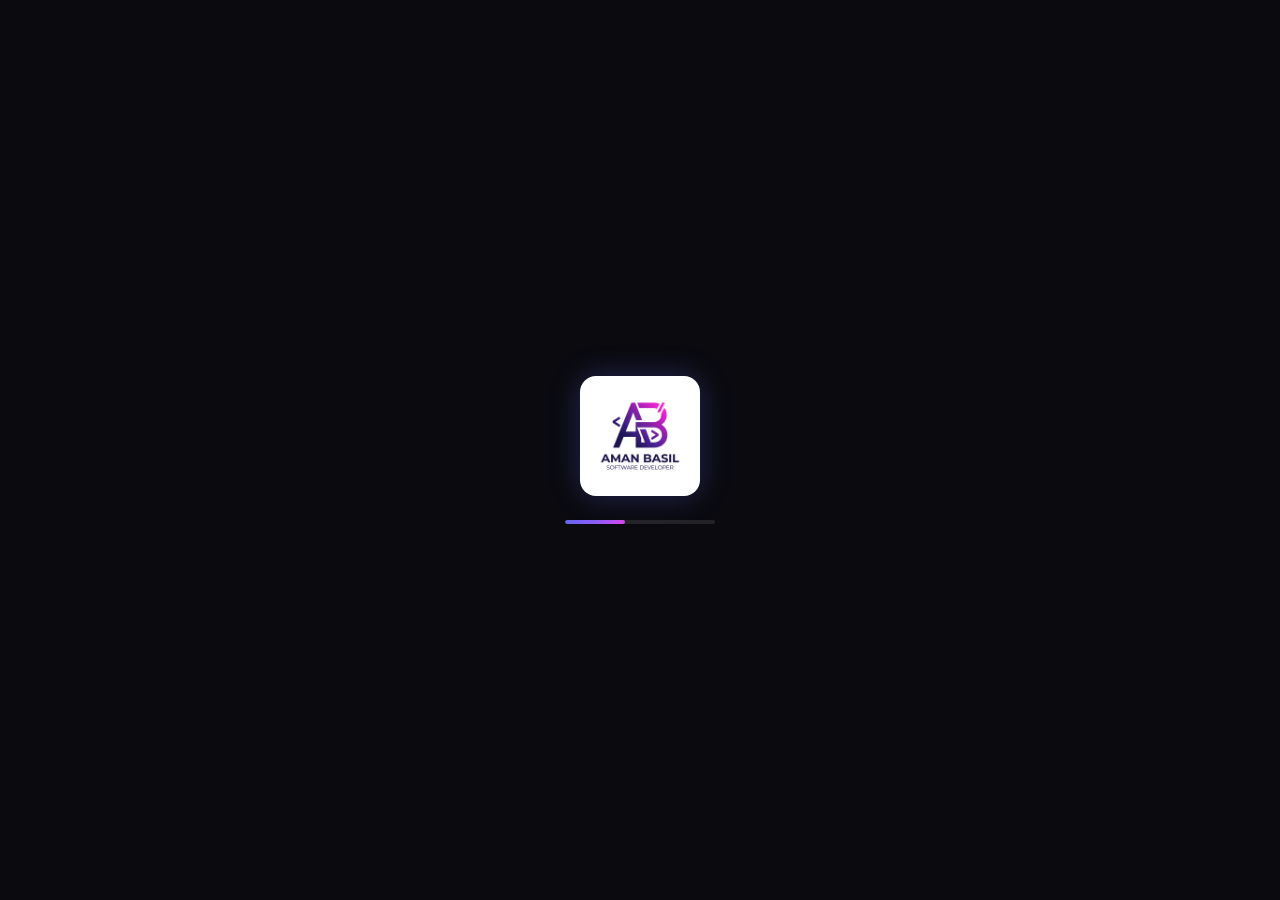
<file: resume.html>
<!DOCTYPE html>
<html lang="en">
<head>
    <meta charset="UTF-8">
    <meta name="viewport" content="width=device-width, initial-scale=1.0">
    <title>Resume | Aman Basill</title>
    <link rel="stylesheet" href="styles.css">
    <link rel="preconnect" href="https://fonts.googleapis.com">
    <link rel="preconnect" href="https://fonts.gstatic.com" crossorigin>
    <link href="https://fonts.googleapis.com/css2?family=Inter:wght@300;400;500;600;700&family=Space+Grotesk:wght@400;500;600;700&display=swap" rel="stylesheet">
    <link rel="stylesheet" href="https://cdnjs.cloudflare.com/ajax/libs/font-awesome/6.4.0/css/all.min.css">
</head>
<body>
    <!-- Splash Screen -->
    <div id="splash-screen">
        <div class="splash-content">
            <img src="amanibasill_logo.png" alt="Aman Basil Logo" class="splash-logo">
            <div class="splash-loader"></div>
        </div>
    </div>
    <!-- Hero Background (same as index) -->
    <div class="hero-background">
        <div class="hero-slider">
            <div class="slide" style="background-image: url('aa1.jpg')"></div>
            <div class="slide" style="background-image: url('aa2.jpg')"></div>
            <div class="slide" style="background-image: url('aa3.jpg')"></div>
            <div class="slide" style="background-image: url('aa4.jpg')"></div>
            <div class="slide" style="background-image: url('aa6.jpg')"></div>
            <div class="slider-overlay"></div>
        </div>
        <div class="grid-pattern"></div>
        <div class="ice-hill"></div>
        <div class="snow-container" id="snowContainer"></div>
        <div class="gradient-orb orb-1"></div>
        <div class="gradient-orb orb-2"></div>
    </div>

    <!-- Navigation -->
    <nav class="navbar" id="navbar">
        <div class="nav-container">
            <a href="index.html" class="logo">
                <img src="amanibasill_logo.png" alt="Aman Basil Logo" class="brand-logo">
                <span class="logo-text" style="margin-left: 12px; font-size: 22px;">Amani</span><span class="logo-accent" style="font-size: 22px;">Basill</span>
            </a>
            <ul class="nav-links">
                <li><a href="about.html">About</a></li>
                <li><a href="skills.html">Skills</a></li>
                <li><a href="projects.html">Projects</a></li>
                <li><a href="contact.html">Contact</a></li>
            </ul>
            <div class="nav-social">
                <a href="https://github.com/amanibasill" class="nav-social-link" title="GitHub"><i class="fab fa-github"></i></a>
                <a href="https://linkedin.com/in/amanibasill" class="nav-social-link" title="LinkedIn"><i class="fab fa-linkedin-in"></i></a>
                <a href="https://twitter.com/amanibasill" class="nav-social-link" title="Twitter"><i class="fab fa-twitter"></i></a>
                <a href="https://instagram.com/amanibasill" class="nav-social-link" title="Instagram"><i class="fab fa-instagram"></i></a>
            </div>
            <button class="mobile-menu-btn" id="mobileMenuBtn" aria-label="Toggle menu">
                <span></span><span></span><span></span>
            </button>
        </div>
    </nav>

    <!-- Resume Section -->
    <section class="resume" id="resume">
        <div class="container">
            <div class="section-header">
                <span class="section-tag">Resume</span>
                <h2 class="section-title">Professional Experience & Skills</h2>
            </div>
            <p class="resume-intro">Below is a brief overview of my career highlights. You can download the full PDF version <a href="resume.pdf" target="_blank">here</a>.</p>
            <!-- Add your detailed resume content here -->
        </div>
    </section>

    <!-- Footer -->
    <footer class="footer">
        <div class="container">
            <div class="footer-content">
                <div class="footer-brand">
                    <a href="index.html" class="logo">
                        <img src="amanibasill_logo.png" alt="Aman Basil Logo" class="brand-logo">
                        <span class="logo-text" style="margin-left: 12px; font-size: 22px;">Amani</span><span class="logo-accent" style="font-size: 22px;">Basill</span>
                    </a>
                    <p>Building digital experiences that make a difference.</p>
                </div>
                <div class="footer-links">
                    <h4>Quick Links</h4>
                    <ul>
                        <li><a href="about.html">About</a></li>
                        <li><a href="skills.html">Skills</a></li>
                        <li><a href="projects.html">Projects</a></li>
                        <li><a href="contact.html">Contact</a></li>
                    </ul>
                </div>
                <div class="footer-links">
                    <h4>Resources</h4>
                    <ul>
                        <li><a href="blog.html">Blog</a></li>
                        <li><a href="resume.html">Resume</a></li>
                        <li><a href="privacy.html">Privacy Policy</a></li>
                        <li><a href="terms.html">Terms of Service</a></li>
                    </ul>
                </div>
            </div>
            <div class="footer-bottom">
                <p>&copy; 2024 Aman Basil. All rights reserved.</p>
                <p>Designed &amp; Built by amanibasill <i class="fas fa-heart"></i></p>
            </div>
        </div>
    </footer>
    <script src="script.js"></script>
</body>
</html>
</file>
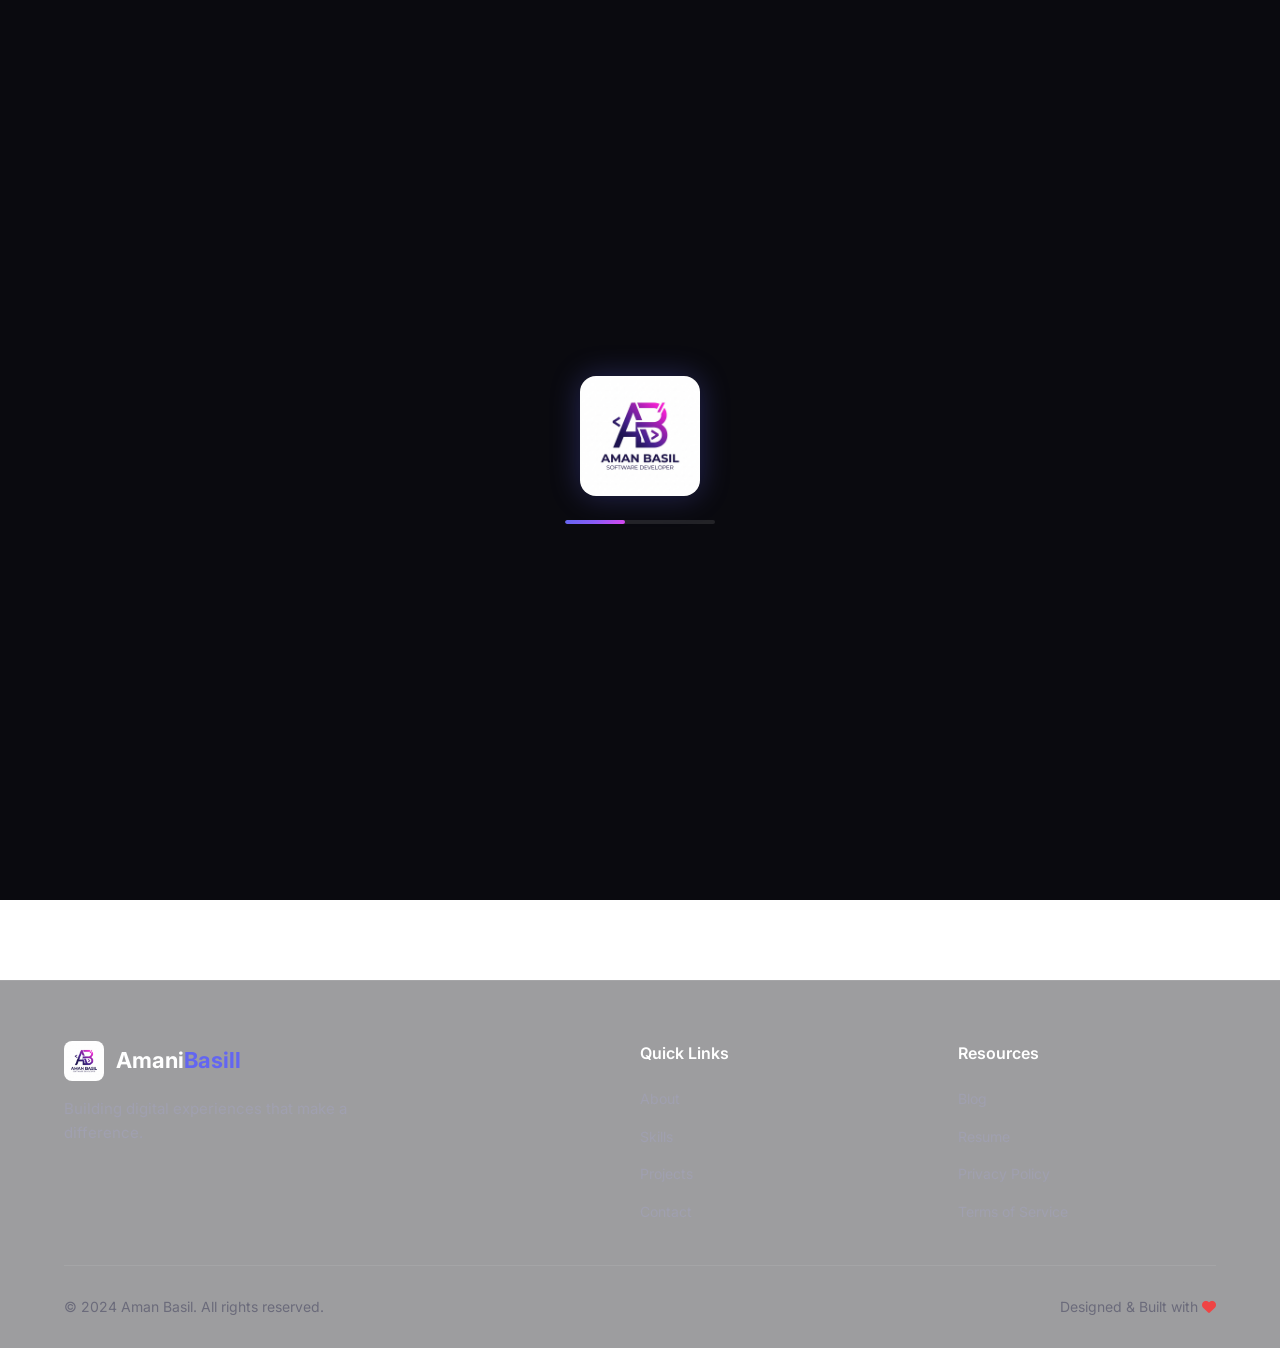
<file: skills.html>
<!DOCTYPE html>
<html lang="en">
<head>
    <meta charset="UTF-8">
    <meta name="viewport" content="width=device-width, initial-scale=1.0">
    <title>Developer Portfolio | Aman Basil</title>
    <link rel="stylesheet" href="styles.css">
    <link rel="preconnect" href="https://fonts.googleapis.com">
    <link rel="preconnect" href="https://fonts.gstatic.com" crossorigin>
    <link href="https://fonts.googleapis.com/css2?family=Inter:wght@300;400;500;600;700&family=Space+Grotesk:wght@400;500;600;700&display=swap" rel="stylesheet">
    <link rel="stylesheet" href="https://cdnjs.cloudflare.com/ajax/libs/font-awesome/6.4.0/css/all.min.css">
</head>
<body>

    <!-- Splash Screen -->
    <div id="splash-screen">
        <div class="splash-content">
            <img src="amanibasill_logo.png" alt="Aman Basil Logo" class="splash-logo">
            <div class="splash-loader"></div>
        </div>
    </div>


    <div class="hero-background">
        <div class="hero-slider">
            <div class="slide" style="background-image: url('aa1.jpg')"></div>
            <div class="slide" style="background-image: url('aa2.jpg')"></div>
            <div class="slide" style="background-image: url('aa3.jpg')"></div>
            <div class="slide" style="background-image: url('aa4.jpg')"></div>
            <div class="slide" style="background-image: url('aa6.jpg')"></div>
            <div class="slider-overlay"></div>
        </div>
        <div class="grid-pattern"></div>
        <div class="ice-hill"></div>
        <div class="snow-container" id="snowContainer"></div>
        <div class="gradient-orb orb-1"></div>
        <div class="gradient-orb orb-2"></div>
    </div>

    <!-- Navigation -->
    <nav class="navbar" id="navbar">
        <div class="nav-container">
            <a href="index.html" class="logo">
                <img src="amanibasill_logo.png" alt="Aman Basil Logo" class="brand-logo">
                <span class="logo-text" style="margin-left: 12px; font-size: 22px;">Amani</span><span class="logo-accent" style="font-size: 22px;">Basill</span>
            </a>
            <ul class="nav-links">
                <li><a href="about.html">About</a></li>
                <li><a href="skills.html">Skills</a></li>
                <li><a href="projects.html">Projects</a></li>
                <li><a href="contact.html">Contact</a></li>
            </ul>
            <div class="nav-social">
                <a href="https://github.com/amanibasill" class="nav-social-link" title="GitHub"><i class="fab fa-github"></i></a>
                <a href="https://linkedin.com/in/amanibasill" class="nav-social-link" title="LinkedIn"><i class="fab fa-linkedin-in"></i></a>
                <a href="https://twitter.com/amanibasill" class="nav-social-link" title="Twitter"><i class="fab fa-twitter"></i></a>
                <a href="https://instagram.com/amanibasill" class="nav-social-link" title="Instagram"><i class="fab fa-instagram"></i></a>
            </div>
            <button class="mobile-menu-btn" id="mobileMenuBtn" aria-label="Toggle menu">
                <span></span>
                <span></span>
                <span></span>
            </button>
        </div>
    </nav>

    <!-- Mobile Menu -->
    <div class="mobile-menu" id="mobileMenu">
        <ul class="mobile-nav-links">
            <li><a href="about.html">About</a></li>
            <li><a href="skills.html">Skills</a></li>
            <li><a href="projects.html">Projects</a></li>
            <li><a href="contact.html">Contact</a></li>
        </ul>
    </div>

    <!-- Skills Section -->
    <section class="skills" id="skills">
        <div class="container">
            <div class="section-header">
                <span class="section-tag">Skills & Expertise</span>
                <h2 class="section-title">Technologies I Work With</h2>
            </div>
            <div class="skills-grid">
                <div class="skill-category">
                    <h3 class="category-title">Frontend</h3>
                    <div class="skill-tags">
                        <span class="skill-tag"><i class="fab fa-html5"></i> HTML5</span>
                        <span class="skill-tag"><i class="fab fa-css3-alt"></i> CSS3</span>
                        <span class="skill-tag"><i class="fab fa-js"></i> JavaScript</span>
                        <span class="skill-tag"><i class="fab fa-react"></i> React</span>
                        <span class="skill-tag"><i class="fab fa-vuejs"></i> Vue.js</span>
                        <span class="skill-tag"><i class="fab fa-angular"></i> Angular</span>
                        <span class="skill-tag"><i class="fab fa-sass"></i> Sass</span>
                        <span class="skill-tag"><i class="fab fa-tailwind"></i> Tailwind</span>
                    </div>
                </div>
                <div class="skill-category">
                    <h3 class="category-title">Backend</h3>
                    <div class="skill-tags">
                        <span class="skill-tag"><i class="fab fa-node-js"></i> Node.js</span>
                        <span class="skill-tag"><i class="fab fa-python"></i> Python</span>
                        <span class="skill-tag"><i class="fab fa-java"></i> Java</span>
                        <span class="skill-tag"><i class="fab fa-php"></i> PHP</span>
                        <span class="skill-tag"><i class="fas fa-database"></i> SQL</span>
                        <span class="skill-tag"><i class="fas fa-leaf"></i> MongoDB</span>
                        <span class="skill-tag"><i class="fas fa-server"></i> Express</span>
                        <span class="skill-tag"><i class="fas fa-fire"></i> Firebase</span>
                    </div>
                </div>
                <div class="skill-category">
                    <h3 class="category-title">Tools & DevOps</h3>
                    <div class="skill-tags">
                        <span class="skill-tag"><i class="fab fa-git-alt"></i> Git</span>
                        <span class="skill-tag"><i class="fab fa-docker"></i> Docker</span>
                        <span class="skill-tag"><i class="fab fa-aws"></i> AWS</span>
                        <span class="skill-tag"><i class="fab fa-linux"></i> Linux</span>
                        <span class="skill-tag"><i class="fas fa-terminal"></i> Bash</span>
                        <span class="skill-tag"><i class="fab fa-jira"></i> Jira</span>
                        <span class="skill-tag"><i class="fab fa-figma"></i> Figma</span>
                        <span class="skill-tag"><i class="fas fa-vial"></i> Testing</span>
                    </div>
                </div>
                <div class="skill-category">
                    <h3 class="category-title">Soft Skills</h3>
                    <div class="skill-tags">
                        <span class="skill-tag"><i class="fas fa-comments"></i> Communication</span>
                        <span class="skill-tag"><i class="fas fa-brain"></i> Problem Solving</span>
                        <span class="skill-tag"><i class="fas fa-clock"></i> Time Management</span>
                        <span class="skill-tag"><i class="fas fa-sync-alt"></i> Adaptability</span>
                        <span class="skill-tag"><i class="fas fa-users-cog"></i> Leadership</span>
                        <span class="skill-tag"><i class="fas fa-search"></i> Research</span>
                    </div>
                </div>
            </div>
        </div>
    </section>

    <!-- Footer -->
    <footer class="footer">
        <div class="container">
            <div class="footer-content">
                <div class="footer-brand">
                    <a href="index.html" class="logo">
                <img src="amanibasill_logo.png" alt="Aman Basil Logo" class="brand-logo">
                <span class="logo-text" style="margin-left: 12px; font-size: 22px;">Amani</span><span class="logo-accent" style="font-size: 22px;">Basill</span>
            </a>
                    <p>Building digital experiences that make a difference.</p>
                </div>
                <div class="footer-links">
                    <h4>Quick Links</h4>
                    <ul>
                        <li><a href="about.html">About</a></li>
                        <li><a href="skills.html">Skills</a></li>
                        <li><a href="projects.html">Projects</a></li>
                        <li><a href="contact.html">Contact</a></li>
                    </ul>
                </div>
                <div class="footer-links">
                    <h4>Resources</h4>
                    <ul>
                        <li><a href="#">Blog</a></li>
                        <li><a href="#">Resume</a></li>
                        <li><a href="#">Privacy Policy</a></li>
                        <li><a href="#">Terms of Service</a></li>
                    </ul>
                </div>
            </div>
            <div class="footer-bottom">
                <p>&copy; 2024 Aman Basil. All rights reserved.</p>
                <p>Designed & Built with <i class="fas fa-heart"></i></p>
            </div>
        </div>
    </footer>

    <script src="script.js"></script>
</body>
</html>
</file>
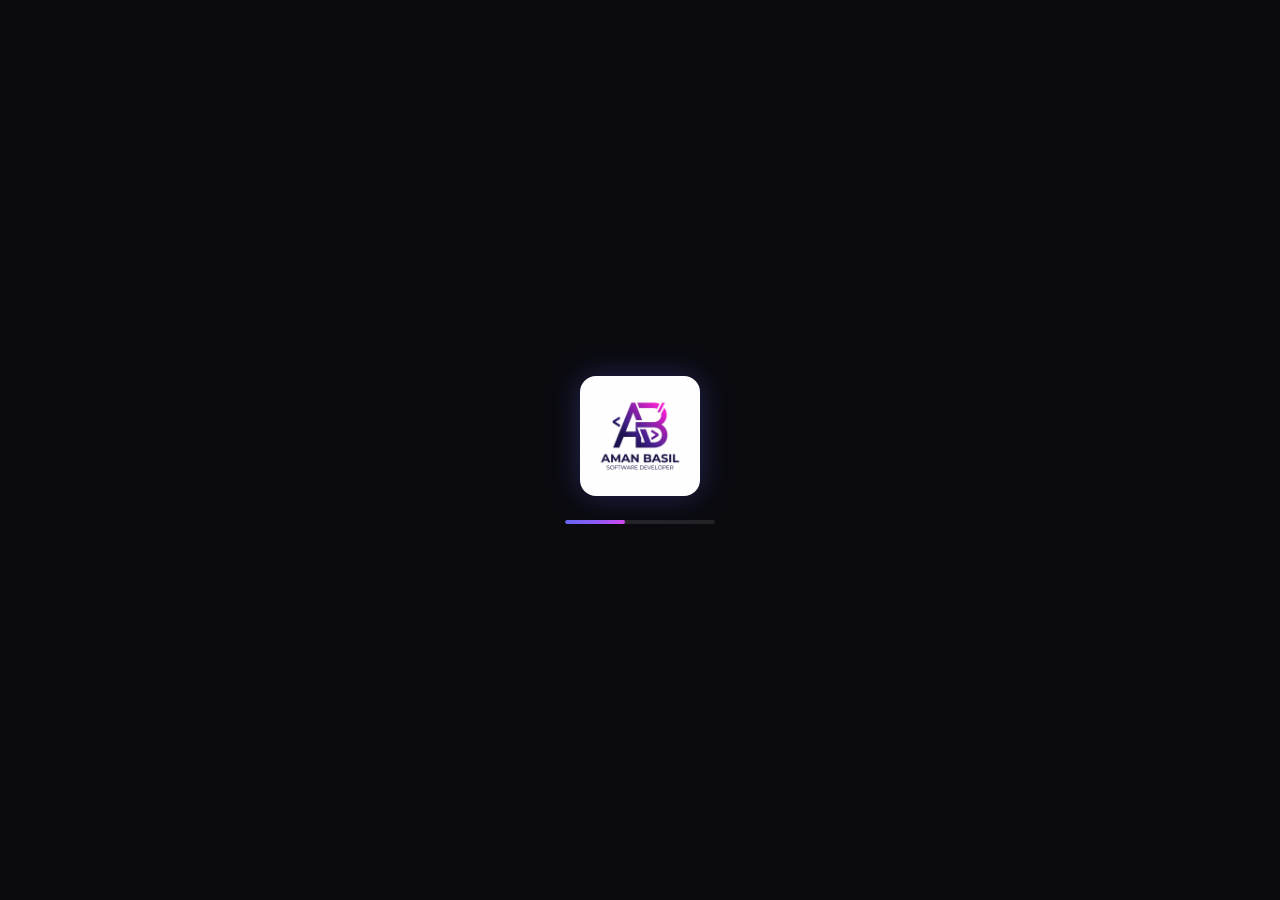
<file: terms.html>
<!DOCTYPE html>
<html lang="en">
<head>
    <meta charset="UTF-8">
    <meta name="viewport" content="width=device-width, initial-scale=1.0">
    <title>Terms of Service | Aman Basill</title>
    <link rel="stylesheet" href="styles.css">
    <link rel="preconnect" href="https://fonts.googleapis.com">
    <link rel="preconnect" href="https://fonts.gstatic.com" crossorigin>
    <link href="https://fonts.googleapis.com/css2?family=Inter:wght@300;400;500;600;700&family=Space+Grotesk:wght@400;500;600;700&display=swap" rel="stylesheet">
    <link rel="stylesheet" href="https://cdnjs.cloudflare.com/ajax/libs/font-awesome/6.4.0/css/all.min.css">
</head>
<body>
    <!-- Splash Screen -->
    <div id="splash-screen">
        <div class="splash-content">
            <img src="amanibasill_logo.png" alt="Aman Basil Logo" class="splash-logo">
            <div class="splash-loader"></div>
        </div>
    </div>
    <!-- Hero Background (same as other pages) -->
    <div class="hero-background">
        <div class="hero-slider">
            <div class="slide" style="background-image: url('aa1.jpg')"></div>
            <div class="slide" style="background-image: url('aa2.jpg')"></div>
            <div class="slide" style="background-image: url('aa3.jpg')"></div>
            <div class="slide" style="background-image: url('aa4.jpg')"></div>
            <div class="slide" style="background-image: url('aa6.jpg')"></div>
            <div class="slider-overlay"></div>
        </div>
        <div class="grid-pattern"></div>
        <div class="ice-hill"></div>
        <div class="snow-container" id="snowContainer"></div>
        <div class="gradient-orb orb-1"></div>
        <div class="gradient-orb orb-2"></div>
    </div>

    <!-- Navigation -->
    <nav class="navbar" id="navbar">
        <div class="nav-container">
            <a href="index.html" class="logo">
                <img src="amanibasill_logo.png" alt="Aman Basil Logo" class="brand-logo">
                <span class="logo-text" style="margin-left: 12px; font-size: 22px;">Amani</span><span class="logo-accent" style="font-size: 22px;">Basill</span>
            </a>
            <ul class="nav-links">
                <li><a href="about.html">About</a></li>
                <li><a href="skills.html">Skills</a></li>
                <li><a href="projects.html">Projects</a></li>
                <li><a href="contact.html">Contact</a></li>
            </ul>
            <div class="nav-social">
                <a href="https://github.com/amanibasill" class="nav-social-link" title="GitHub"><i class="fab fa-github"></i></a>
                <a href="https://linkedin.com/in/amanibasill" class="nav-social-link" title="LinkedIn"><i class="fab fa-linkedin-in"></i></a>
                <a href="https://twitter.com/amanibasill" class="nav-social-link" title="Twitter"><i class="fab fa-twitter"></i></a>
                <a href="https://instagram.com/amanibasill" class="nav-social-link" title="Instagram"><i class="fab fa-instagram"></i></a>
            </div>
            <button class="mobile-menu-btn" id="mobileMenuBtn" aria-label="Toggle menu"><span></span><span></span><span></span></button>
        </div>
    </nav>

    <!-- Terms Section -->
    <section class="terms" id="terms">
        <div class="container">
            <div class="section-header">
                <span class="section-tag">Terms</span>
                <h2 class="section-title">Terms of Service</h2>
            </div>
            <p class="terms-intro">By accessing or using this portfolio site, you agree to the following terms.</p>
            <h3>Use of Content</h3>
            <p>All content, including text, images, and code samples, is provided for personal and educational purposes only. Redistribution or commercial use requires explicit permission.</p>
            <h3>Intellectual Property</h3>
            <p>All original work is owned by Aman Basill. Unauthorized copying or claiming ownership is prohibited.</p>
            <h3>Limitation of Liability</h3>
            <p>The site is provided "as is" without warranties. I am not liable for any damages arising from the use of the site.</p>
            <h3>Changes to Terms</h3>
            <p>I may update these terms at any time. Continued use of the site constitutes acceptance of the revised terms.</p>
            <p class="terms-footer">If you have any questions, feel free to <a href="contact.html">contact me</a>.</p>
        </div>
    </section>

    <!-- Footer -->
    <footer class="footer">
        <div class="container">
            <div class="footer-content">
                <div class="footer-brand">
                    <a href="index.html" class="logo">
                        <img src="amanibasill_logo.png" alt="Aman Basil Logo" class="brand-logo">
                        <span class="logo-text" style="margin-left: 12px; font-size: 22px;">Amani</span><span class="logo-accent" style="font-size: 22px;">Basill</span>
                    </a>
                    <p>Building digital experiences that make a difference.</p>
                </div>
                <div class="footer-links">
                    <h4>Quick Links</h4>
                    <ul>
                        <li><a href="about.html">About</a></li>
                        <li><a href="skills.html">Skills</a></li>
                        <li><a href="projects.html">Projects</a></li>
                        <li><a href="contact.html">Contact</a></li>
                    </ul>
                </div>
                <div class="footer-links">
                    <h4>Resources</h4>
                    <ul>
                        <li><a href="blog.html">Blog</a></li>
                        <li><a href="resume.html">Resume</a></li>
                        <li><a href="privacy.html">Privacy Policy</a></li>
                        <li><a href="terms.html">Terms of Service</a></li>
                    </ul>
                </div>
            </div>
            <div class="footer-bottom">
                <p>&copy; 2024 Aman Basil. All rights reserved.</p>
                <p>Designed &amp; Built by amanibasill <i class="fas fa-heart"></i></p>
            </div>
        </div>
    </footer>
    <script src="script.js"></script>
</body>
</html>
</file>
<file: styles.css>
/* ========================================
   CSS Variables & Root Styles
   ======================================== */
:root {
    /* Colors */
    --color-bg-primary: transparent;
    --color-bg-secondary: rgba(10, 10, 15, 0.4);
    --color-bg-tertiary: #1a1a25;
    --color-bg-card: #15151f;
    
    --color-text-primary: #ffffff;
    --color-text-secondary: #a0a0b0;
    --color-text-muted: #6b6b7b;
    
    --color-accent-primary: #6366f1;
    --color-accent-secondary: #818cf8;
    --color-accent-tertiary: #a5b4fc;
    --color-accent-gradient: linear-gradient(135deg, #6366f1 0%, #8b5cf6 50%, #d946ef 100%);
    
    --color-success: #10b981;
    --color-warning: #f59e0b;
    --color-error: #ef4444;
    
    --color-border: rgba(255, 255, 255, 0.08);
    --color-border-hover: rgba(255, 255, 255, 0.15);
    
    /* Typography */
    --font-primary: 'Inter', -apple-system, BlinkMacSystemFont, 'Segoe UI', sans-serif;
    --font-display: 'Inter', -apple-system, BlinkMacSystemFont, 'Segoe UI', sans-serif;
    
    /* Spacing */
    --section-padding: 100px 0;
    --container-width: 1200px;
    
    /* Transitions */
    --transition-fast: 0.2s ease;
    --transition-base: 0.3s ease;
    --transition-slow: 0.5s ease;
    
    /* Border Radius */
    --radius-sm: 6px;
    --radius-md: 12px;
    --radius-lg: 20px;
    --radius-xl: 30px;
    
    /* Shadows */
    --shadow-sm: 0 2px 8px rgba(0, 0, 0, 0.3);
    --shadow-md: 0 4px 20px rgba(0, 0, 0, 0.4);
    --shadow-lg: 0 8px 40px rgba(0, 0, 0, 0.5);
    --shadow-glow: 0 0 40px rgba(99, 102, 241, 0.3);
}

/* ========================================
   Reset & Base Styles
   ======================================== */
*, *::before, *::after {
    margin: 0;
    padding: 0;
    box-sizing: border-box;
}

html {
    scroll-behavior: smooth;
    scroll-padding-top: 80px;
}

body {
    font-family: var(--font-primary);
    background-color: var(--color-bg-primary);
    color: var(--color-text-primary);
    line-height: 1.6;
    overflow-x: hidden;
    -webkit-font-smoothing: antialiased;
    -moz-osx-font-smoothing: grayscale;
}

a {
    text-decoration: none;
    color: inherit;
    transition: var(--transition-base);
}

ul {
    list-style: none;
}

img {
    max-width: 100%;
    height: auto;
    display: block;
}

button {
    font-family: inherit;
    cursor: pointer;
    border: none;
    background: none;
}

input, textarea {
    font-family: inherit;
    font-size: inherit;
}

/* ========================================
   Container & Layout
   ======================================== */
.container {
    max-width: var(--container-width);
    margin: 0 auto;
    padding: 0 24px;
}

.section-header {
    text-align: center;
    margin-bottom: 60px;
}

.section-tag {
    display: inline-block;
    font-size: 14px;
    font-weight: 600;
    text-transform: uppercase;
    letter-spacing: 2px;
    color: var(--color-accent-primary);
    background: rgba(99, 102, 241, 0.15);
    padding: 8px 16px;
    border-radius: var(--radius-xl);
    margin-bottom: 16px;
}

.section-title {
    font-family: var(--font-display);
    font-size: clamp(32px, 5vw, 48px);
    font-weight: 700;
    line-height: 1.2;
}

/* ========================================
   Navigation
   ======================================== */
.navbar {
    position: fixed;
    top: 0;
    left: 0;
    right: 0;
    z-index: 1000;
    padding: 20px 0;
    background: transparent;
    border-bottom: 1px solid transparent;
    transition: var(--transition-base);
}

.navbar.scrolled {
    padding: 12px 0;
    background: rgba(10, 10, 15, 0.85);
    backdrop-filter: blur(20px);
    border-bottom: 1px solid var(--color-border);
}

.nav-container {
    max-width: var(--container-width);
    margin: 0 auto;
    padding: 0 24px;
    display: flex;
    align-items: center;
    justify-content: space-between;
}

.logo {
    display: flex;
    align-items: center;
    font-family: var(--font-display);
    font-size: 24px;
    font-weight: 700;
}

.logo-text {
    color: var(--color-text-primary);
}

.logo-accent {
    color: var(--color-accent-primary);
}

.nav-links {
    display: flex;
    align-items: center;
    gap: 40px;
}

.nav-links a {
    font-size: 15px;
    font-weight: 500;
    color: var(--color-text-secondary);
    position: relative;
    padding: 8px 0;
}

.nav-links a::after {
    content: '';
    position: absolute;
    bottom: 0;
    left: 0;
    width: 0;
    height: 2px;
    background: var(--color-accent-gradient);
    transition: var(--transition-base);
}

.nav-links a:hover,
.nav-links a.active {
    color: var(--color-text-primary);
}

.nav-links a:hover::after,
.nav-links a.active::after {
    width: 100%;
}

.nav-social {
    display: flex;
    align-items: center;
    gap: 16px;
}

.nav-social-link {
    width: 36px;
    height: 36px;
    display: flex;
    align-items: center;
    justify-content: center;
    color: var(--color-text-secondary);
    font-size: 16px;
    border-radius: 50%;
    transition: var(--transition-base);
}

.nav-social-link:hover {
    color: var(--color-accent-primary);
    background: rgba(99, 102, 241, 0.1);
    transform: translateY(-2px);
}

.mobile-menu-btn {
    display: none;
    flex-direction: column;
    gap: 5px;
    padding: 8px;
}

.mobile-menu-btn span {
    display: block;
    width: 24px;
    height: 2px;
    background: var(--color-text-primary);
    transition: var(--transition-base);
}

.mobile-menu {
    position: fixed;
    top: 70px;
    left: 0;
    right: 0;
    background: var(--color-bg-secondary);
    border-bottom: 1px solid var(--color-border);
    padding: 24px;
    transform: translateY(-100%);
    opacity: 0;
    visibility: hidden;
    transition: var(--transition-base);
    z-index: 999;
}

.mobile-menu.active {
    transform: translateY(0);
    opacity: 1;
    visibility: visible;
}

.mobile-nav-links {
    display: flex;
    flex-direction: column;
    gap: 16px;
}

.mobile-nav-links a {
    font-size: 18px;
    font-weight: 500;
    color: var(--color-text-secondary);
    padding: 12px 0;
    border-bottom: 1px solid var(--color-border);
}

.mobile-nav-links a:hover {
    color: var(--color-accent-primary);
}

/* ========================================
   Buttons
   ======================================== */
.btn {
    display: inline-flex;
    align-items: center;
    justify-content: center;
    gap: 8px;
    padding: 14px 28px;
    font-size: 15px;
    font-weight: 600;
    border-radius: var(--radius-md);
    transition: var(--transition-base);
}

.btn-primary {
    background: var(--color-accent-gradient);
    color: var(--color-text-primary);
    box-shadow: var(--shadow-glow);
}

.btn-primary:hover {
    transform: translateY(-2px);
    box-shadow: 0 0 60px rgba(99, 102, 241, 0.4);
}

.btn-secondary {
    background: transparent;
    color: var(--color-text-primary);
    border: 2px solid var(--color-border);
}

.btn-secondary:hover {
    border-color: var(--color-accent-primary);
    color: var(--color-accent-primary);
}

.btn-outline {
    background: transparent;
    color: var(--color-accent-primary);
    border: 2px solid var(--color-accent-primary);
}

.btn-outline:hover {
    background: var(--color-accent-primary);
    color: var(--color-text-primary);
}

.btn-full {
    width: 100%;
}

/* ========================================
   Hero Section
   ======================================== */
.hero {
    min-height: 100vh;
    display: flex;
    align-items: center;
    justify-content: center;
    position: relative;
    padding: 120px 24px 80px;
    overflow: hidden;
}

.hero-background {
    position: fixed;
    inset: 0;
    z-index: -10;
    overflow: hidden;
}

.hero-slider {
    position: absolute;
    inset: 0;
    z-index: -1;
    overflow: hidden;
}

.hero-slider .slide {
    position: absolute;
    inset: 0;
    background-size: cover;
    background-position: center;
    opacity: 0;
    animation: fadeSlider 25s infinite;
    transform: scale(1.05);
}

.hero-slider .slide:nth-child(1) { animation-delay: 0s; }
.hero-slider .slide:nth-child(2) { animation-delay: 5s; }
.hero-slider .slide:nth-child(3) { animation-delay: 10s; }
.hero-slider .slide:nth-child(4) { animation-delay: 15s; }
.hero-slider .slide:nth-child(5) { animation-delay: 20s; }

@keyframes fadeSlider {
    0% { opacity: 0; transform: scale(1.1); }
    4% { opacity: 1; transform: scale(1.08); }
    16% { opacity: 1; transform: scale(1.02); }
    20% { opacity: 0; transform: scale(1); }
    100% { opacity: 0; transform: scale(1.1); }
}

.slider-overlay {
    position: absolute;
    inset: 0;
    background: rgba(10, 10, 15, 0.75);
    z-index: 1;
}

.grid-pattern {
    position: absolute;
    inset: 0;
    background-image: 
        linear-gradient(rgba(255, 255, 255, 0.03) 1px, transparent 1px),
        linear-gradient(90deg, rgba(255, 255, 255, 0.03) 1px, transparent 1px);
    background-size: 60px 60px;
    mask-image: radial-gradient(ellipse 80% 60% at 50% 40%, black 40%, transparent 100%);
}

/* Ice Hill Background */
.ice-hill {
    position: absolute;
    bottom: 0;
    left: 0;
    right: 0;
    height: 40%;
    background: linear-gradient(180deg, 
        transparent 0%, 
        rgba(99, 102, 241, 0.1) 30%,
        rgba(99, 102, 241, 0.2) 60%,
        rgba(139, 92, 246, 0.3) 100%);
    clip-path: polygon(0% 100%, 15% 60%, 30% 75%, 50% 40%, 70% 65%, 85% 50%, 100% 70%, 100% 100%);
}

.ice-hill::before {
    content: '';
    position: absolute;
    top: 0;
    left: 0;
    right: 0;
    height: 4px;
    background: linear-gradient(90deg, transparent, rgba(255, 255, 255, 0.3), transparent);
    animation: shimmer 3s ease-in-out infinite;
}

@keyframes shimmer {
    0%, 100% { opacity: 0.3; }
    50% { opacity: 0.8; }
}

/* Snow/Ice Particles */
.snow-container {
    position: absolute;
    inset: 0;
    overflow: hidden;
    pointer-events: none;
}

.snowflake {
    position: absolute;
    width: 4px;
    height: 4px;
    background: rgba(255, 255, 255, 0.8);
    border-radius: 50%;
    animation: snowfall linear infinite;
    box-shadow: 0 0 4px rgba(255, 255, 255, 0.5);
}

@keyframes snowfall {
    0% {
        transform: translateY(-10px) rotate(0deg);
        opacity: 1;
    }
    100% {
        transform: translateY(100vh) rotate(360deg);
        opacity: 0.3;
    }
}

/* Additional ice particles */
.ice-particle {
    position: absolute;
    width: 6px;
    height: 6px;
    border: 1px solid rgba(255, 255, 255, 0.3);
    border-radius: 2px;
    animation: icefall linear infinite;
}

@keyframes icefall {
    0% {
        transform: translateY(-10px) rotate(0deg);
        opacity: 0;
    }
    10% {
        opacity: 0.6;
    }
    90% {
        opacity: 0.6;
    }
    100% {
        transform: translateY(100vh) rotate(720deg);
        opacity: 0;
    }
}

.gradient-orb {
    position: absolute;
    border-radius: 50%;
    filter: blur(100px);
    opacity: 0.3;
}

.orb-1 {
    width: 600px;
    height: 600px;
    background: var(--color-accent-primary);
    top: -200px;
    right: -100px;
    animation: float 15s ease-in-out infinite;
}

.orb-2 {
    width: 400px;
    height: 400px;
    background: #8b5cf6;
    bottom: 0;
    left: -100px;
    opacity: 0.15;
    animation: float 12s ease-in-out infinite reverse;
}

@keyframes float {
    0%, 100% { transform: translate(0, 0); }
    50% { transform: translate(30px, -30px); }
}

.hero-content {
    position: relative;
    z-index: 1;
    text-align: center;
    max-width: 800px;
}

.hero-badge {
    display: inline-flex;
    align-items: center;
    gap: 8px;
    font-size: 14px;
    font-weight: 500;
    color: var(--color-success);
    background: rgba(16, 185, 129, 0.1);
    border: 1px solid rgba(16, 185, 129, 0.2);
    padding: 8px 16px;
    border-radius: var(--radius-xl);
    margin-bottom: 24px;
}

.badge-dot {
    width: 8px;
    height: 8px;
    background: var(--color-success);
    border-radius: 50%;
    animation: pulse 2s ease-in-out infinite;
}

@keyframes pulse {
    0%, 100% { opacity: 1; }
    50% { opacity: 0.5; }
}

.hero-title {
    font-family: var(--font-display);
    font-size: clamp(40px, 7vw, 72px);
    font-weight: 700;
    line-height: 1.1;
    margin-bottom: 24px;
}

.hero-title .highlight {
    background: var(--color-accent-gradient);
    -webkit-background-clip: text;
    -webkit-text-fill-color: transparent;
    background-clip: text;
}

.hero-subtitle {
    font-size: 18px;
    color: var(--color-text-secondary);
    line-height: 1.7;
    margin-bottom: 40px;
    max-width: 600px;
    margin-left: auto;
    margin-right: auto;
    overflow: hidden;
    white-space: nowrap;
    position: relative;
    /* Optional mask to fade edges for a nice marquee effect */
    -webkit-mask-image: linear-gradient(90deg, transparent, #000 5%, #000 95%, transparent);
    mask-image: linear-gradient(90deg, transparent, #000 5%, #000 95%, transparent);
}

.hero-subtitle span {
    display: inline-block;
    animation: marqueeText 15s linear infinite;
    padding-left: 100%;
}

@keyframes marqueeText {
    0% { transform: translateX(0); }
    100% { transform: translateX(-100%); }
}

.hero-cta {
    display: flex;
    gap: 16px;
    justify-content: center;
    flex-wrap: wrap;
    margin-bottom: 40px;
}

.hero-social {
    display: flex;
    gap: 12px;
    justify-content: center;
    margin-bottom: 40px;
}

.hero-social-link {
    width: 44px;
    height: 44px;
    display: flex;
    align-items: center;
    justify-content: center;
    background: var(--color-bg-tertiary);
    border: 1px solid var(--color-border);
    border-radius: 50%;
    font-size: 18px;
    color: var(--color-text-secondary);
    transition: var(--transition-base);
}

.hero-social-link:hover {
    background: var(--color-accent-primary);
    border-color: var(--color-accent-primary);
    color: var(--color-text-primary);
    transform: translateY(-4px);
}

.hero-stats {
    display: flex;
    justify-content: center;
    gap: 60px;
    flex-wrap: wrap;
}

.stat-item {
    text-align: center;
}

.stat-number {
    display: block;
    font-family: var(--font-display);
    font-size: 40px;
    font-weight: 700;
    color: var(--color-text-primary);
}

.stat-label {
    font-size: 14px;
    color: var(--color-text-muted);
    text-transform: uppercase;
    letter-spacing: 1px;
}

.scroll-indicator {
    position: absolute;
    bottom: 40px;
    left: 50%;
    transform: translateX(-50%);
}

.scroll-indicator a {
    display: flex;
    flex-direction: column;
    align-items: center;
    gap: 8px;
    font-size: 12px;
    color: var(--color-text-muted);
    text-transform: uppercase;
    letter-spacing: 2px;
    animation: bounce 2s ease-in-out infinite;
}

.scroll-indicator i {
    font-size: 16px;
}

@keyframes bounce {
    0%, 100% { transform: translateY(0); }
    50% { transform: translateY(8px); }
}

/* ========================================
   About Section
   ======================================== */
.about {
    padding: var(--section-padding);
    background: var(--color-bg-secondary);
    backdrop-filter: blur(12px);
}

.about-content {
    display: grid;
    grid-template-columns: 1fr 1.5fr;
    gap: 60px;
    align-items: center;
}

.about-image {
    position: relative;
}

.image-frame {
    position: relative;
    width: 100%;
    max-width: 350px;
    aspect-ratio: 1;
    margin: 0 auto;
    border-radius: 50%;
    overflow: hidden;
    background: linear-gradient(135deg, var(--color-accent-primary), var(--color-accent-secondary));
    padding: 4px;
}

.image-frame::before {
    content: '';
    position: absolute;
    inset: 0;
    border-radius: 50%;
    padding: 3px;
    background: linear-gradient(135deg, var(--color-accent-primary), #d946ef);
    -webkit-mask: linear-gradient(#fff 0 0) content-box, linear-gradient(#fff 0 0);
    mask: linear-gradient(#fff 0 0) content-box, linear-gradient(#fff 0 0);
    -webkit-mask-composite: xor;
    mask-composite: exclude;
}

.image-placeholder {
    width: 100%;
    height: 100%;
    background: var(--color-bg-tertiary);
    border-radius: 50%;
    display: flex;
    align-items: center;
    justify-content: center;
    font-size: 80px;
    color: var(--color-text-muted);
    overflow: hidden;
}

.image-placeholder img {
    width: 100%;
    height: 100%;
    object-fit: cover;
    border-radius: 50%;
}

.image-decoration {
    position: absolute;
    inset: -20px;
    border: 2px solid var(--color-accent-primary);
    border-radius: var(--radius-lg);
    opacity: 0.3;
}

.about-text h3 {
    font-family: var(--font-display);
    font-size: 28px;
    font-weight: 600;
    margin-bottom: 20px;
}

.about-text p {
    color: var(--color-text-secondary);
    margin-bottom: 20px;
    line-height: 1.8;
}

.about-highlights {
    display: grid;
    grid-template-columns: repeat(2, 1fr);
    gap: 16px;
    margin: 30px 0;
}

.highlight-item {
    display: flex;
    align-items: center;
    gap: 12px;
    padding: 16px;
    background: var(--color-bg-tertiary);
    border-radius: var(--radius-md);
    border: 1px solid var(--color-border);
}

.highlight-item i {
    font-size: 20px;
    color: var(--color-accent-primary);
}

.highlight-item span {
    font-size: 14px;
    font-weight: 500;
}

/* ========================================
   Skills Section
   ======================================== */
.skills {
    padding: var(--section-padding);
    background: var(--color-bg-primary);
    backdrop-filter: blur(12px);
}

.skills-grid {
    display: grid;
    grid-template-columns: repeat(auto-fit, minmax(280px, 1fr));
    gap: 24px;
}

.skill-category {
    background: var(--color-bg-card);
    border: 1px solid var(--color-border);
    border-radius: var(--radius-lg);
    padding: 30px;
    transition: var(--transition-base);
}

.skill-category:hover {
    border-color: var(--color-border-hover);
    transform: translateY(-4px);
    box-shadow: var(--shadow-md);
}

.category-title {
    font-family: var(--font-display);
    font-size: 20px;
    font-weight: 600;
    margin-bottom: 20px;
    padding-bottom: 16px;
    border-bottom: 1px solid var(--color-border);
}

.skill-tags {
    display: flex;
    flex-wrap: wrap;
    gap: 10px;
}

/* ========================================
   Typing Cursor Animation
   ======================================== */
.typing-cursor {
    display: inline-block;
    color: var(--color-accent-primary);
    animation: blinkCursor 1s step-end infinite;
    font-weight: 300;
}

@keyframes blinkCursor {
    0%, 100% { opacity: 1; }
    50% { opacity: 0; }
}

.skill-tag {
    display: inline-flex;
    align-items: center;
    gap: 6px;
    padding: 8px 14px;
    font-size: 13px;
    font-weight: 500;
    background: var(--color-bg-tertiary);
    border: 1px solid var(--color-border);
    border-radius: var(--radius-sm);
    color: var(--color-text-secondary);
    transition: var(--transition-base);
}

.skill-tag i {
    font-size: 14px;
    color: var(--color-accent-primary);
}

.skill-tag:hover {
    border-color: var(--color-accent-primary);
    color: var(--color-text-primary);
    background: rgba(99, 102, 241, 0.1);
}

/* ========================================
   Projects Section
   ======================================== */
.projects {
    padding: var(--section-padding);
    background: var(--color-bg-secondary);
    backdrop-filter: blur(12px);
}

.projects-grid {
    display: grid;
    grid-template-columns: repeat(auto-fill, minmax(350px, 1fr));
    gap: 30px;
    margin-bottom: 50px;
}

.project-card {
    background: var(--color-bg-card);
    border: 1px solid var(--color-border);
    border-radius: var(--radius-lg);
    overflow: hidden;
    transition: var(--transition-base);
}

.project-card:hover {
    transform: translateY(-8px);
    box-shadow: var(--shadow-lg);
    border-color: var(--color-border-hover);
}

.project-image {
    position: relative;
    aspect-ratio: 16/10;
    background: var(--color-bg-tertiary);
    overflow: hidden;
}

.project-placeholder {
    width: 100%;
    height: 100%;
    display: flex;
    align-items: center;
    justify-content: center;
    font-size: 48px;
    color: var(--color-text-muted);
}

.project-overlay {
    position: absolute;
    inset: 0;
    background: rgba(10, 10, 15, 0.85);
    display: flex;
    align-items: center;
    justify-content: center;
    gap: 16px;
    opacity: 0;
    transition: var(--transition-base);
}

.project-card:hover .project-overlay {
    opacity: 1;
}

.project-link,
.project-github {
    width: 48px;
    height: 48px;
    display: flex;
    align-items: center;
    justify-content: center;
    background: var(--color-bg-tertiary);
    border: 1px solid var(--color-border);
    border-radius: 50%;
    font-size: 18px;
    color: var(--color-text-primary);
    transition: var(--transition-base);
}

.project-link:hover,
.project-github:hover {
    background: var(--color-accent-primary);
    border-color: var(--color-accent-primary);
    transform: scale(1.1);
}

.project-content {
    padding: 24px;
}

.project-category {
    font-size: 12px;
    font-weight: 600;
    text-transform: uppercase;
    letter-spacing: 1px;
    color: var(--color-accent-primary);
    margin-bottom: 8px;
    display: block;
}

.project-title {
    font-family: var(--font-display);
    font-size: 20px;
    font-weight: 600;
    margin-bottom: 12px;
}

.project-description {
    font-size: 14px;
    color: var(--color-text-secondary);
    line-height: 1.6;
    margin-bottom: 16px;
}

.project-tech {
    display: flex;
    flex-wrap: wrap;
    gap: 8px;
}

.project-tech span {
    font-size: 12px;
    padding: 4px 10px;
    background: var(--color-bg-tertiary);
    border-radius: var(--radius-sm);
    color: var(--color-text-muted);
}

.projects-cta {
    text-align: center;
}

/* ========================================
   Contact Section
   ======================================== */
.contact {
    padding: var(--section-padding);
    background: var(--color-bg-primary);
    backdrop-filter: blur(12px);
}

.contact-content {
    display: grid;
    grid-template-columns: 1fr 1.2fr;
    gap: 60px;
    align-items: start;
}

.contact-intro p {
    font-size: 18px;
    color: var(--color-text-secondary);
    line-height: 1.7;
    margin-bottom: 40px;
}

.contact-methods {
    display: flex;
    flex-direction: column;
    gap: 24px;
    margin-bottom: 40px;
}

.contact-method {
    display: flex;
    align-items: center;
    gap: 16px;
}

.method-icon {
    width: 56px;
    height: 56px;
    display: flex;
    align-items: center;
    justify-content: center;
    background: var(--color-bg-tertiary);
    border: 1px solid var(--color-border);
    border-radius: var(--radius-md);
    font-size: 20px;
    color: var(--color-accent-primary);
}

.method-details {
    display: flex;
    flex-direction: column;
    gap: 4px;
}

.method-label {
    font-size: 12px;
    text-transform: uppercase;
    letter-spacing: 1px;
    color: var(--color-text-muted);
}

.method-details a,
.method-details span {
    font-size: 16px;
    font-weight: 500;
    color: var(--color-text-primary);
}

.method-details a:hover {
    color: var(--color-accent-primary);
}

.social-links {
    display: flex;
    gap: 12px;
}

.social-link {
    width: 48px;
    height: 48px;
    display: flex;
    align-items: center;
    justify-content: center;
    background: var(--color-bg-tertiary);
    border: 1px solid var(--color-border);
    border-radius: 50%;
    font-size: 18px;
    color: var(--color-text-secondary);
    transition: var(--transition-base);
}

.social-link:hover {
    background: var(--color-accent-primary);
    border-color: var(--color-accent-primary);
    color: var(--color-text-primary);
    transform: translateY(-4px);
}

.contact-form {
    background: var(--color-bg-card);
    border: 1px solid var(--color-border);
    border-radius: var(--radius-lg);
    padding: 40px;
}

.form-group {
    margin-bottom: 24px;
}

.form-group label {
    display: block;
    font-size: 14px;
    font-weight: 500;
    margin-bottom: 8px;
    color: var(--color-text-primary);
}

.form-group input,
.form-group textarea {
    width: 100%;
    padding: 14px 16px;
    background: var(--color-bg-tertiary);
    border: 1px solid var(--color-border);
    border-radius: var(--radius-md);
    color: var(--color-text-primary);
    font-size: 15px;
    transition: var(--transition-base);
}

.form-group input::placeholder,
.form-group textarea::placeholder {
    color: var(--color-text-muted);
}

.form-group input:focus,
.form-group textarea:focus {
    outline: none;
    border-color: var(--color-accent-primary);
    box-shadow: 0 0 0 3px rgba(99, 102, 241, 0.1);
}

.form-group textarea {
    resize: vertical;
    min-height: 120px;
}

/* ========================================
   Footer
   ======================================== */
.footer {
    padding: 60px 0 30px;
    background: var(--color-bg-secondary);
    border-top: 1px solid var(--color-border);
}

.footer-content {
    display: grid;
    grid-template-columns: 2fr 1fr 1fr;
    gap: 60px;
    margin-bottom: 40px;
}

.footer-brand p {
    color: var(--color-text-secondary);
    margin-top: 16px;
    font-size: 15px;
    max-width: 300px;
}

.footer-links h4 {
    font-family: var(--font-display);
    font-size: 16px;
    font-weight: 600;
    margin-bottom: 20px;
}

.footer-links ul {
    display: flex;
    flex-direction: column;
    gap: 12px;
}

.footer-links a {
    font-size: 14px;
    color: var(--color-text-secondary);
}

.footer-links a:hover {
    color: var(--color-accent-primary);
}

.footer-bottom {
    display: flex;
    justify-content: space-between;
    align-items: center;
    padding-top: 30px;
    border-top: 1px solid var(--color-border);
    font-size: 14px;
    color: var(--color-text-muted);
}

.footer-bottom i {
    color: var(--color-error);
}

/* ========================================
   Responsive Design
   ======================================== */
@media (max-width: 1024px) {
    .about-content {
        grid-template-columns: 1fr;
        gap: 40px;
    }
    
    .about-image {
        order: -1;
    }
    
    .contact-content {
        grid-template-columns: 1fr;
        gap: 40px;
    }
    
    .footer-content {
        grid-template-columns: 1fr 1fr;
    }
}

@media (max-width: 768px) {
    .nav-links {
        display: none;
    }

    .nav-social {
        display: none;
    }

    .mobile-menu-btn {
        display: flex;
    }
    
    .hero-stats {
        gap: 30px;
    }
    
    .stat-number {
        font-size: 32px;
    }
    
    .projects-grid {
        grid-template-columns: 1fr;
    }
    
    .footer-content {
        grid-template-columns: 1fr;
        gap: 40px;
    }
    
    .footer-bottom {
        flex-direction: column;
        gap: 12px;
        text-align: center;
    }
}

@media (max-width: 480px) {
    :root {
        --section-padding: 60px 0;
    }
    
    .hero {
        padding: 100px 20px 60px;
    }
    
    .hero-cta {
        flex-direction: column;
    }
    
    .btn {
        width: 100%;
    }
    
    .about-highlights {
        grid-template-columns: 1fr;
    }
    
    .contact-form {
        padding: 24px;
    }
    
    .skill-category {
        padding: 20px;
    }
}
.brand-logo {
    height: 40px;
    width: auto;
    border-radius: 8px; /* Slight rounding if it's a square logo */
    object-fit: contain;
    mix-blend-mode: screen; /* Helps blend white background generator artifacts if any */
}

/* ========================================
   Splash Screen
   ======================================== */
#splash-screen {
    position: fixed;
    inset: 0;
    background: #0a0a0f;
    z-index: 9999;
    display: flex;
    align-items: center;
    justify-content: center;
    transition: opacity 0.5s ease, visibility 0.5s ease;
}

#splash-screen.hidden {
    opacity: 0;
    visibility: hidden;
}

.splash-content {
    display: flex;
    flex-direction: column;
    align-items: center;
    gap: 24px;
}

.splash-logo {
    width: 120px;
    height: auto;
    border-radius: 16px;
    animation: pulseLogo 1.5s ease-in-out infinite alternate;
    box-shadow: 0 0 30px rgba(99, 102, 241, 0.3);
}

.splash-loader {
    width: 150px;
    height: 4px;
    background: rgba(255, 255, 255, 0.1);
    border-radius: 4px;
    overflow: hidden;
    position: relative;
}

.splash-loader::after {
    content: '';
    position: absolute;
    top: 0;
    left: 0;
    height: 100%;
    width: 40%;
    background: var(--color-accent-gradient);
    border-radius: 4px;
    animation: loadProgress 1.2s ease-in-out infinite alternate;
}

@keyframes pulseLogo {
    0% { transform: scale(1); opacity: 0.8; }
    100% { transform: scale(1.05); opacity: 1; box-shadow: 0 0 50px rgba(99, 102, 241, 0.6); }
}

@keyframes loadProgress {
    0% { left: -40%; }
    100% { left: 100%; }
}
</file>
